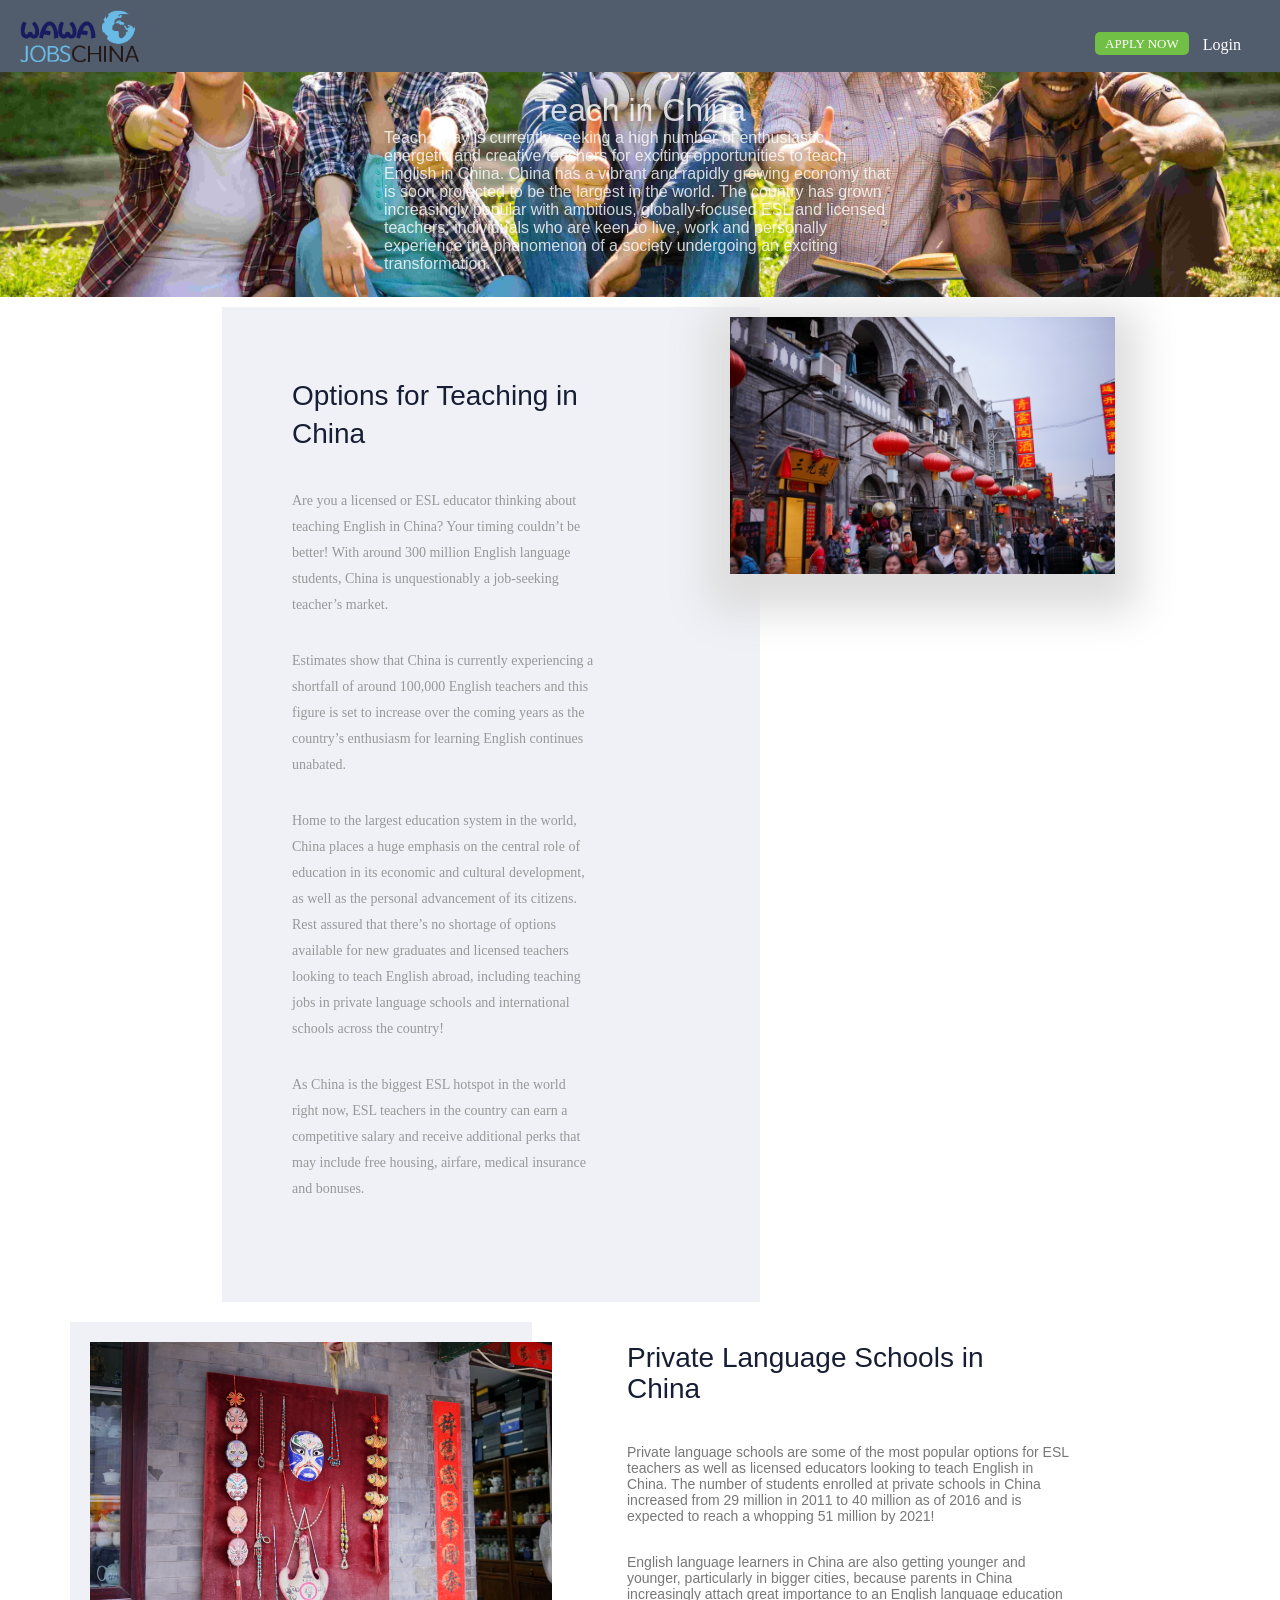
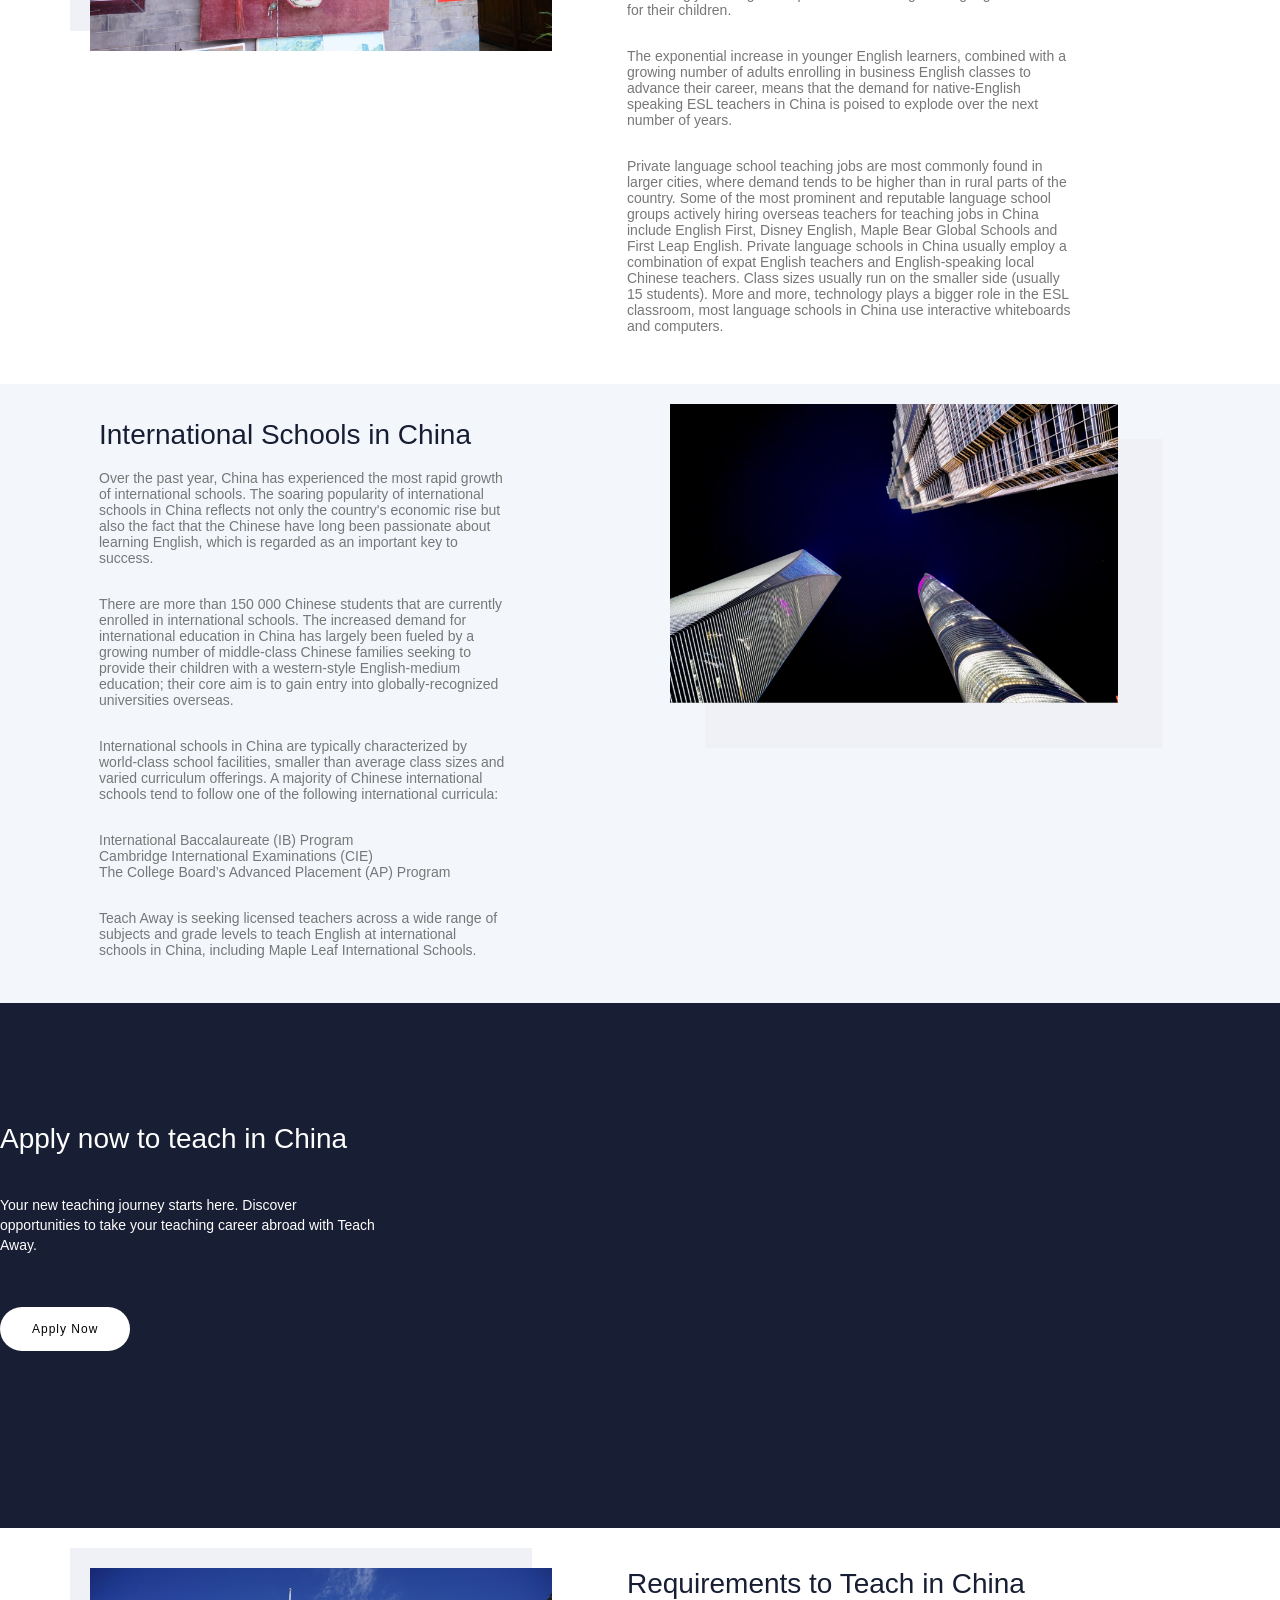
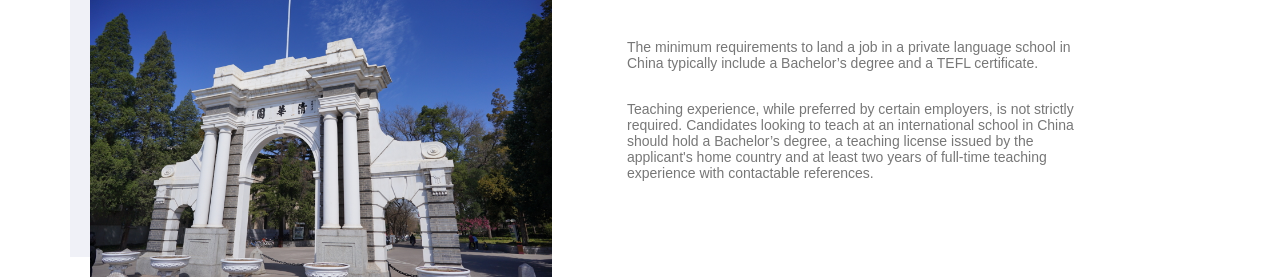
<file: src/main/webapp/view/index.html>
<!DOCTYPE html>
<html lang="en">

	<head>
		<meta charset="utf-8">
		<title>WawajobsChina</title>
		<meta name="keywords" content="resume,jobs,,job search,find jobs,recruit,WawajobsChina">
		<meta http-equiv="Window-target"  content="_top">
		<meta name="x5-orientation" content="portrait">
		<meta name="apple-mobile-web-app-status-bar-style" content="black-translucent" />
		<meta name="viewport" content="width=device-width, initial-scale=1, minimum-scale=1, maximum-scale=1">
		<link rel="stylesheet" type="text/css" href=" ../static/css/swiper.css"/>
		<link rel="stylesheet" type="text/css" href=" ../static/css/index1.css"/>
		<script async src="https://www.googletagmanager.com/gtag/js?id=UA-106861645-1"></script>
		<script>
		  	window.dataLayer = window.dataLayer || [];
		  	function gtag(){dataLayer.push(arguments)};
		  	gtag('js', new Date());
		  	gtag('config', 'UA-106861645-1');
		</script>
		<!-- Demo styles -->
		<style>
			html,body {
				position: relative;
				height: 746px;
			}
			
			.swiper-container3 {
				width: 100%;
				/*height: 100%;*/
				/*给类名加完下标后不加overflow会出现滚动条*/
				overflow: hidden;
			}
			
			
		</style>
		
	</head>

	<body>
		<!-- Swiper -->
		<div class="swiper-container3">
			<div class="swiper-wrapper">
				<!--第一屏-->
				<div class="swiper-slide">
					<!--logo-->
					<div class="logoBox">
						<div class="up">
							<div class="logoContant">
								<img src=" ../static/img/diy_42.png" class="logo"/>
							</div>
							
							<div class="headMenu">
								
								
							</div>
							<div class="signAndLog">
								<a href="javascript:void(0);" class="reg-btn">APPLY NOW</a>
								<a href="javascript:void(0);" class="login-btn">Login</a>
							</div>
						</div>
						<!--<ul class="down">
							<li class="first">HOME</li>
							<li>TEACH</li>
							<li>INTERNS</li>
							<li>HOMESTAY</li>
							<li>MANDRAIN</li>
							<li>MEDIA</li>
							<li>TESTIMONIALS</li>
							<li>ABOUTUS</li>
						</ul>-->
					</div>
					<div class="headMenu1">
								
					</div>
					<!--banner-->
					<div class="banner">
						<img class="imgBanner" src=" ../static/img/banner.jpg"/>
						<div id="con">
							<p class="con2">Teach in China</p>
							<p class="con3">Teach Away is currently seeking a high number of enthusiastic, energetic and creative teachers for exciting opportunities to teach English in China. China has a vibrant and rapidly growing economy that is soon projected to be the largest in the world. The country has grown increasingly popular with ambitious, globally-focused ESL and licensed teachers; individuals who are keen to live, work and personally experience the phenomenon of a society undergoing an exciting transformation.</p>
						</div>
					</div>
					<!--
                    	作者：lishuai3345@126.com
                    	时间：2017-12-02
                    	描述：第一屏描述
                    -->
                    <div class="screen-containt1">
                    	<div>
						<div class="first-content">
							<p class="con2">Options for Teaching in China</p>
							<p class="con3">Are you a licensed or ESL educator thinking about teaching English in China? Your timing couldn’t be better! With around 300 million English language students, China is unquestionably a job-seeking teacher’s market.</p>
							<p class="con3">Estimates show that China is currently experiencing a shortfall of around 100,000 English teachers and this figure is set to increase over the coming years as the country’s enthusiasm for learning English continues unabated.</p>
							<p class="con3">Home to the largest education system in the world, China places a huge emphasis on the central role of education in its economic and cultural development, as well as the personal advancement of its citizens. Rest assured that there’s no shortage of options available for new graduates and licensed teachers looking to teach English abroad, including teaching jobs in private language schools and international schools across the country!</p>
							<p class="con3">As China is the biggest ESL hotspot in the world right now, ESL teachers in the country can earn a competitive salary and receive additional perks that may include free housing, airfare, medical insurance and bonuses.</p>

						</div>
						<img class="first-pic" src="../static/img/lun3-2.png">
							
						</img>
					</div>
                    	
                    </div>
					
					<div style="clear:both;"></div>
					<div class="screen-containt1">
					<div class="second-div">
						<img class="second-pic" src="../static/img/lun3-3.png">
							
						</img>
						<div class="second-content">
							<p class="con2">Private Language Schools in China</p>
							<p class="con3">Private language schools are some of the most popular options for ESL teachers as well as licensed educators looking to teach English in China. The number of students enrolled at private schools in China increased from 29 million in 2011 to 40 million as of 2016 and is expected to reach a whopping 51 million by 2021!</p>
							<p class="con3">English language learners in China are also getting younger and younger, particularly in bigger cities, because parents in China increasingly attach great importance to an English language education for their children.</p>
							<p class="con3">The exponential increase in younger English learners, combined with a growing number of adults enrolling in business English classes to advance their career, means that the demand for native-English speaking ESL teachers in China is poised to explode over the next number of years.</p>
							<p class="con3">Private language school teaching jobs are most commonly found in larger cities, where demand tends to be higher than in rural parts of the country. Some of the most prominent and reputable language school groups actively hiring overseas teachers for teaching jobs in China include English First, Disney English, Maple Bear Global Schools and First Leap English. Private language schools in China usually employ a combination of expat English teachers and English-speaking local Chinese teachers. Class sizes usually run on the smaller side (usually 15 students). More and more, technology plays a bigger role in the ESL classroom, most language schools in China use interactive whiteboards and computers.</p>

						</div>
						
					</div>
					</div>
					<div style="clear:both;"></div>
					<div class="three-div">
						
						<div class="three-content">
							<p class="con2">International Schools in China</p>
							<p class="con3">Over the past year, China has experienced the most rapid growth of international schools. The soaring popularity of international schools in China reflects not only the country's economic rise but also the fact that the Chinese have long been passionate about learning English, which is regarded as an important key to success.</p>
							<p class="con3">There are more than 150 000 Chinese students that are currently enrolled in international schools. The increased demand for international education in China has largely been fueled by a growing number of middle-class Chinese families seeking to provide their children with a western-style English-medium education; their core aim is to gain entry into globally-recognized universities overseas.</p>
							<p class="con3">International schools in China are typically characterized by world-class school facilities, smaller than average class sizes and varied curriculum offerings. A majority of Chinese international schools tend to follow one of the following international curricula:</p>
							<p class="con3">International Baccalaureate (IB) Program</br>
Cambridge International Examinations (CIE)</br>
The College Board’s Advanced Placement (AP) Program</br></p>
							<p class="con3">Teach Away is seeking licensed teachers across a wide range of subjects and grade levels to teach English at international schools in China, including Maple Leaf International Schools.</p>
						</div>
						<img class="three-pic" src="../static/img/lun3-4.png">
							
						</img>
						
					</div>
					<div style="clear:both;"></div>
					<div class="full-bg">
						<h2>Apply now to teach in China</h2>
						<div class="blurb">
							<p class="lead">Your new teaching journey starts here. Discover opportunities to take your teaching career abroad with Teach Away.</p>
							<div class="map_area" style="top: 127.424px; margin-left: 711.589px;"><div class="inner_map_area"></div></div>
						</div>
						<a href="javascript:void(0);" onclick="applyNow();" title="Apply Now" class="btn btn-outline">Apply Now </a>
					</div>
					<div style="clear:both;"></div>
					<div class="screen-containt1">
					<div class="second-div">
						<img class="second-pic" src="../static/img/lun3-1.png">
							
						</img>
						<div class="second-content">
							<p class="con2">Requirements to Teach in China</p>
							<p class="con3">The minimum requirements to land a job in a private language school in China typically include a Bachelor’s degree and a TEFL certificate. </p>
							<p class="con3">Teaching experience, while preferred by certain employers, is not strictly required.
Candidates looking to teach at an international school in China should hold a Bachelor’s degree, a teaching license issued by the applicant's home country and at least two years of full-time teaching experience with contactable references.</p>
							
						</div>
						
					</div>
					</div>
				</div>
				
				
			<!-- Add Pagination -->
			<div class="swiper-pagination"></div>
		</div>
		<script type="text/javascript" src=" ../static/js/jquery/jquery-3.0.0.js"></script>
		<script src=" ../static/js/resume/swiper.min.js"></script>
		<script src=" ../static/js/resume/move.js"></script>
		<script src=" ../static/js/resume/base.js"></script>
		<script src=" ../static/js/resume/index.js"></script>
		<script src=" ../static/js/resume/feedback.js"></script>
		<script src=" ../static/js/resume/user.js"></script>

		<script>
		
		//rem
(function (doc, win) {
	var docEl = doc.documentElement,
	    resizeEvt = 'orientationchange' in window ? 'orientationchange' : 'resize', recalc = function () {
	var clientWidth = docEl.clientWidth;
	if (!clientWidth) return;
	    var fontSize = (clientWidth > 375 ) ? 100 : 100 * (clientWidth / 375 ) ; 
	    docEl.style.fontSize = fontSize + 'px';
	    };
	if (!doc.addEventListener) return; win.addEventListener(resizeEvt, recalc, false);
	    recalc();
})(document, window); 
//			var swiper = new Swiper('.swiper-container3', {
////				pagination: '.swiper-pagination',
//				paginationClickable: true,
//				mousewheelControl : true,
//				direction: 'vertical'
//			});

	
			
			$(function(){
				
				$(".headMenu1 li").on('click',function(){
					$(".headMenu1 li").removeClass("selected");
					$(".headMenu1 li div").removeClass("triangle-up-selected");
					$(".headMenu1 li div").addClass("triangle-up");
					$(this).addClass("selected");
					$(this).find('div').removeClass("triangle-up");
					$(this).find('div').addClass("triangle-up-selected");
				});
				
				$(".headMenu li").on('click',function(){
					$(".headMenu li").removeClass("selected");
					$(".headMenu li div").removeClass("triangle-up-selected");
					$(".headMenu li div").addClass("triangle-up");
					$(this).addClass("selected");
					$(this).find('div').removeClass("triangle-up");
					$(this).find('div').addClass("triangle-up-selected");
				});
				
				$.ajax({
					url:Base.url +"/user/current",
					type: "GET",
					dataType:"json",
					success : function(data){
						if(data.status == 1){
							if(data.user == null){
								
								$(".signAndLog").html('<a href="javascript:void(0);" onclick="applyNow();" class="reg-btn">APPLY NOW</a>'+
									'	<a class="login-btn" href="window.location.href=\'../login.jsp\'">Login</a>');
							}else{
								
								$(".signAndLog").html('<a class="login-btn" href="#" disable="disable">'+data.user.email+'</a>');
								findMenu();
							}
						}
						
					},
					error: function(XMLHttpRequest, textStatus, errorThrown) {
						// alert(XMLHttpRequest.status+"-"+XMLHttpRequest.readyState + "-" + textStatus);
						$(".signAndLog").html('<a href="javascript:void(0);" onclick="applyNow();" class="reg-btn">APPLY NOW</a>'+
						'	<a href="javascript:void(0);" class="login-btn" onclick="window.location.href=\'../login.jsp\'">Login</a>');
				    }
				});
			
		});
			
			function findMenu(){

				$.ajax({
					url:Base.url +"/user/findMenu",
					type: "POST",
					dataType:"json",
					success : function(data){
						if(data.status == 1){
							var menus = data.data;
							var menuElm = "<ul >";
							for (var i = 0; i < menus.length; i++) {
								var menu = menus[i];
								var name = menu.name;
								var val = menu.value;
								menuElm += '<li class="selected"><a href="'+Base.url +val+'">'+name+'</a> <div class="triangle-up"></div></li>';
							}
							menuElm +="</ul>"
							$(".headMenu").append(menuElm);
							$(".headMenu1").append(menuElm);
						}
					},
					error: function(XMLHttpRequest, textStatus, errorThrown) {
						 alert(XMLHttpRequest.status+"-"+XMLHttpRequest.readyState + "-" + textStatus);
				    }
				});
			}
			
			
			
		function applyNow(){
			window.location.href=Base.url+'/public/user/reg/page';
		}	
		
		</script>
	</body>

</html>
</file>
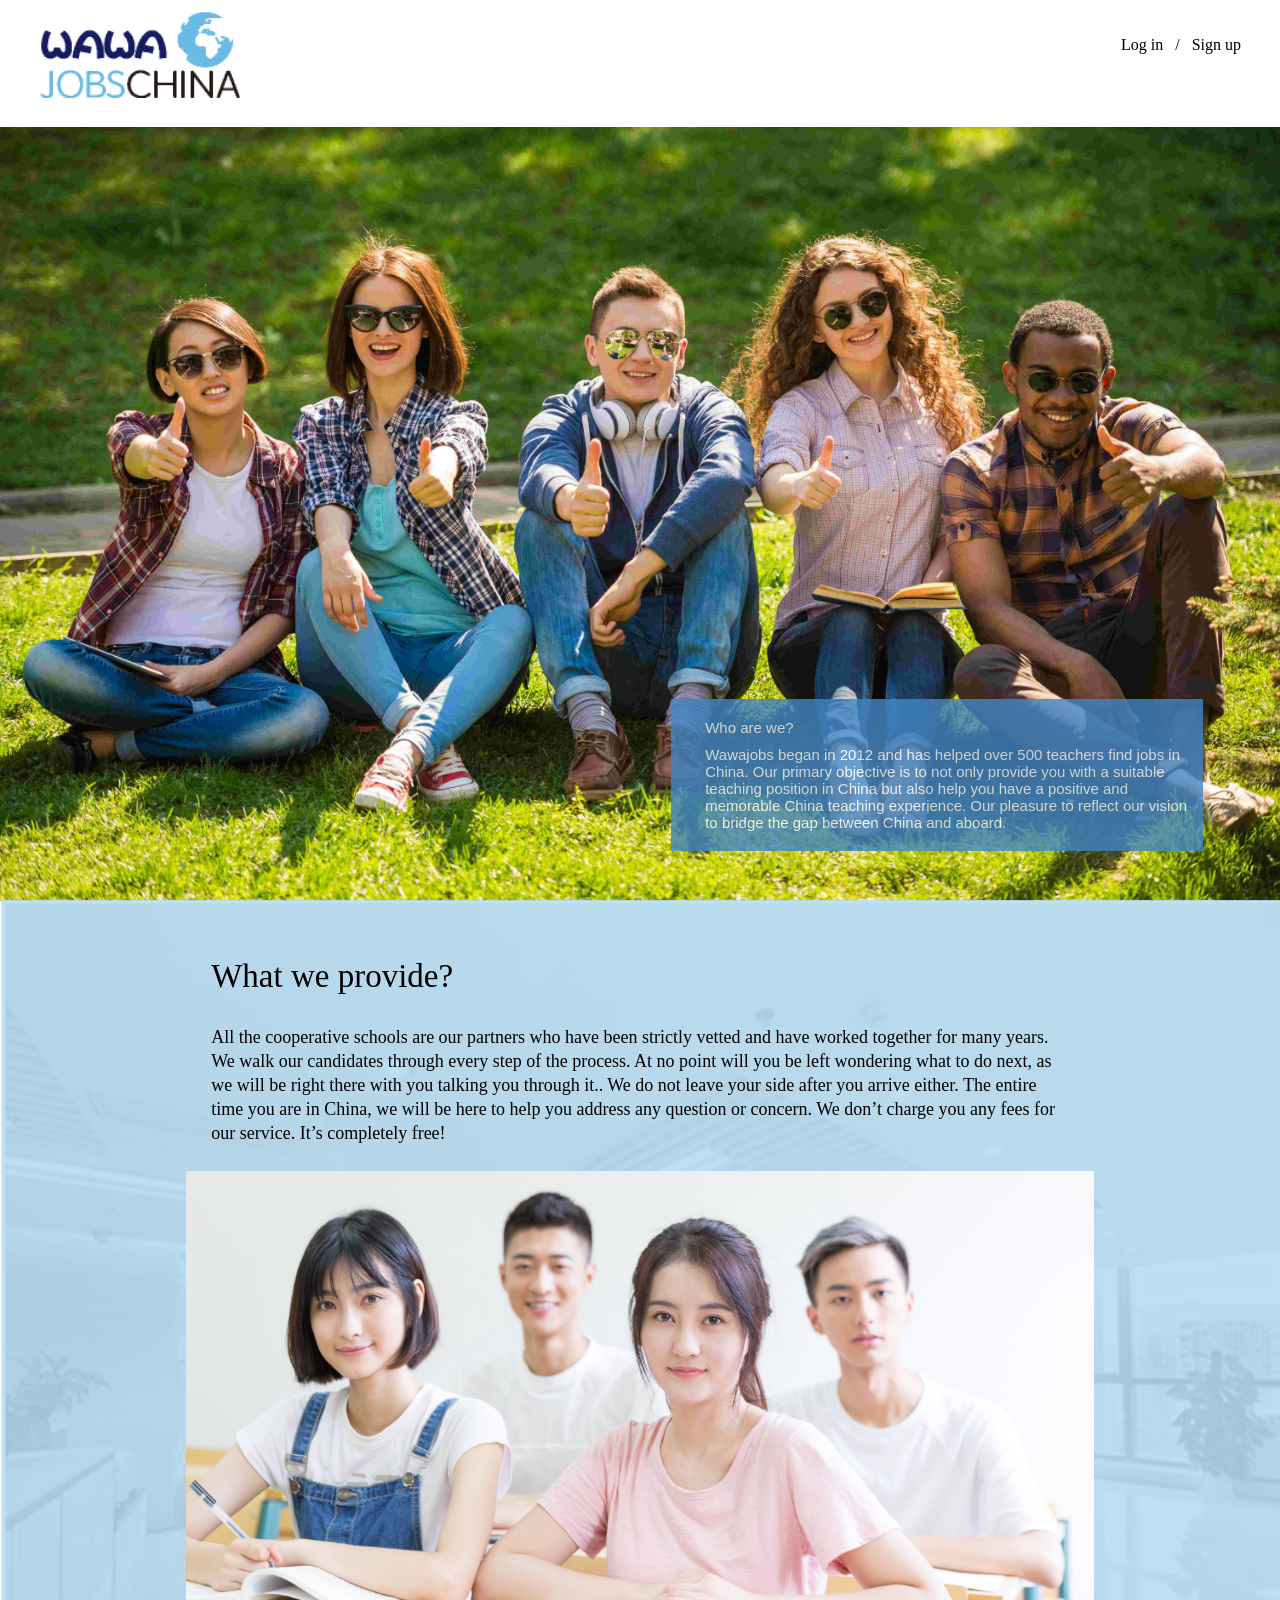
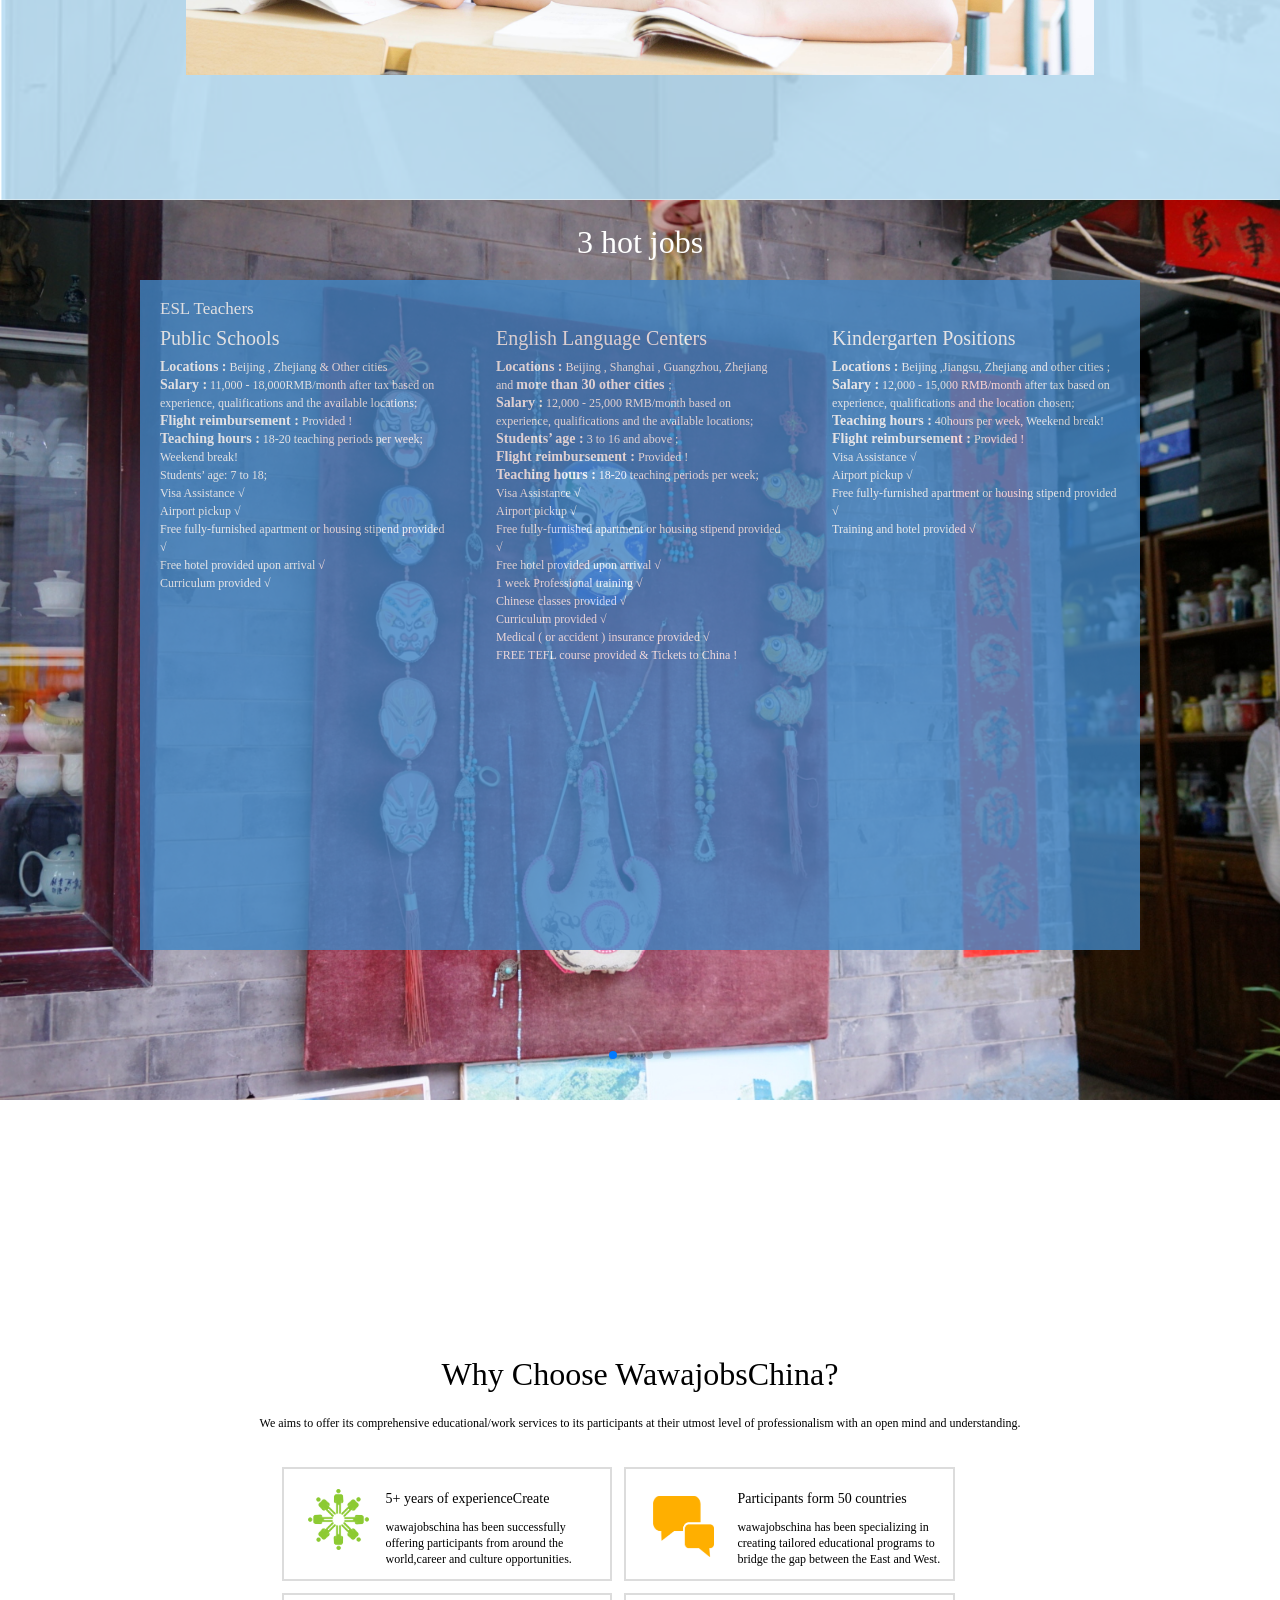
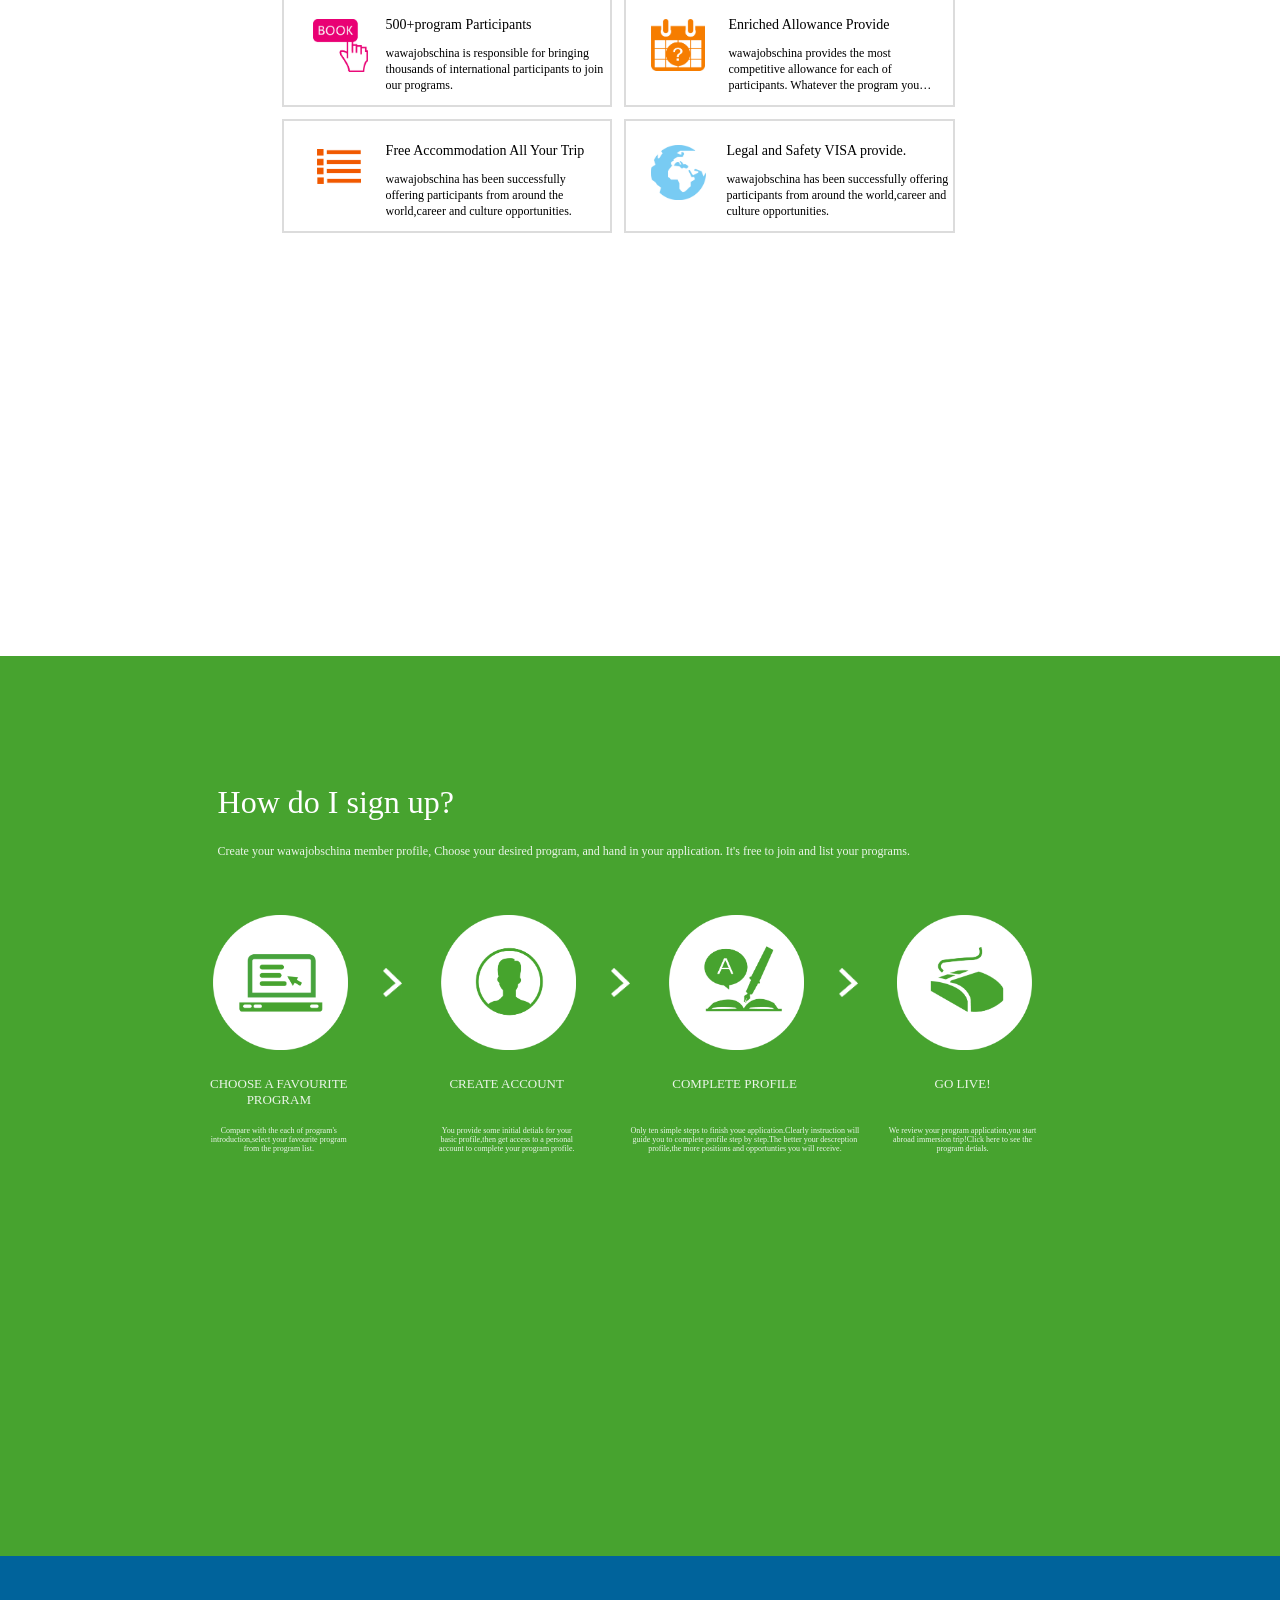
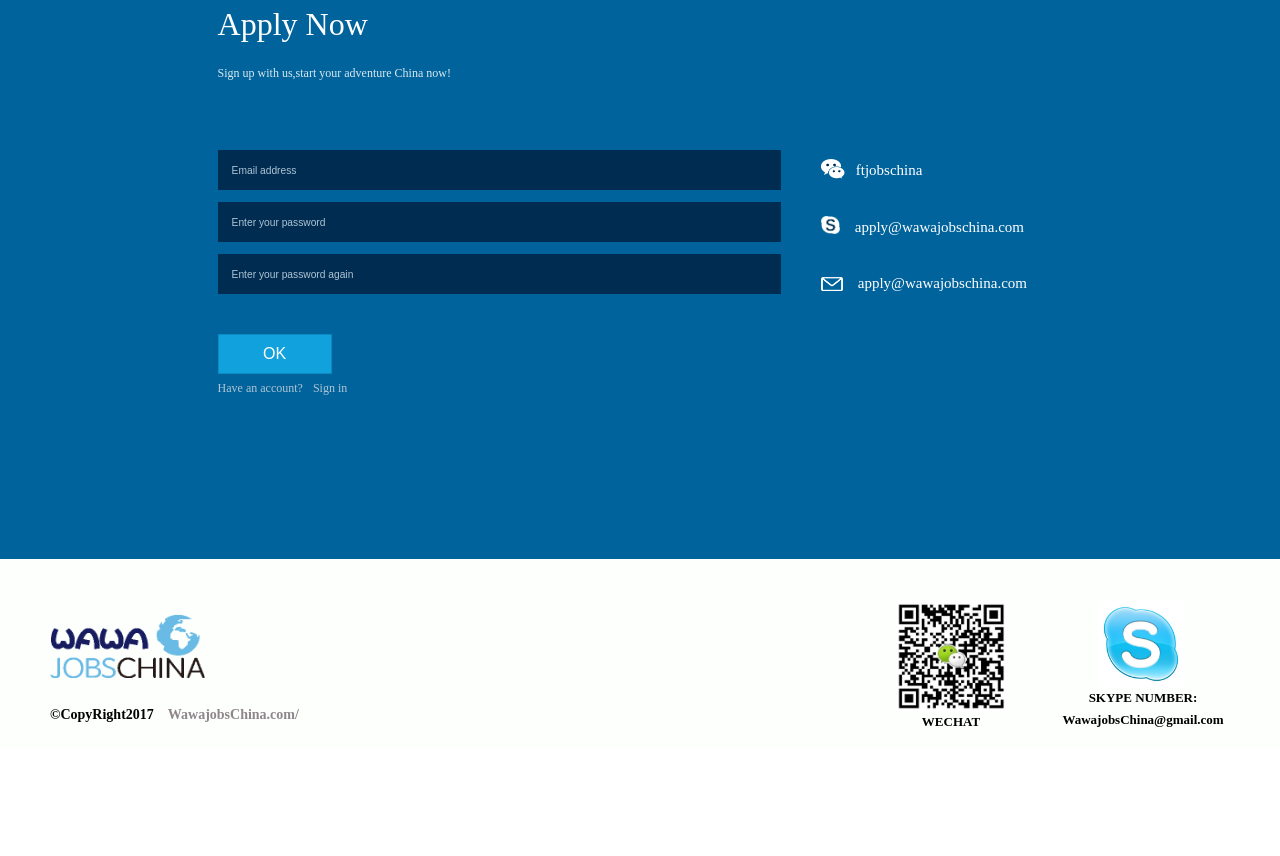
<file: src/main/webapp/view/index2.html>
<!DOCTYPE html>
<html lang="en">

	<head>
		<meta charset="utf-8">
		<title>WawajobsChina</title>
		<meta name="keywords" content="resume,jobs,,job search,find jobs,recruit,WawajobsChina">
		<meta http-equiv="Window-target"  content="_top">
		<meta name="x5-orientation" content="portrait">
		<meta name="apple-mobile-web-app-status-bar-style" content="black-translucent" />
		<meta name="viewport" content="width=device-width, initial-scale=1, minimum-scale=1, maximum-scale=1">
		<link rel="stylesheet" type="text/css" href="../static/css/swiper.css"/>
		<link rel="stylesheet" type="text/css" href="../static/css/index.css"/>
		<script async src="https://www.googletagmanager.com/gtag/js?id=UA-106861645-1"></script>
		<script>
		  	window.dataLayer = window.dataLayer || [];
		  	function gtag(){dataLayer.push(arguments)};
		  	gtag('js', new Date());
		  	gtag('config', 'UA-106861645-1');
		</script>
		<!-- Demo styles -->
		<style>
			html,body {
				position: relative;
				height: 746px;
			}
			
			.swiper-container3 {
				width: 100%;
				/*height: 100%;*/
				/*给类名加完下标后不加overflow会出现滚动条*/
				overflow: hidden;
			}
			
		</style>
		
	</head>

	<body>
		<!-- Swiper -->
		<div class="swiper-container3">
			<div class="swiper-wrapper">
				<!--第一屏-->
				<div class="swiper-slide">
					<!--logo-->
					<div class="logoBox">
						<div class="up">
							<img src="../static/img/diy_42.png" class="logo"/>
							<div class="signAndLog">
							
								
							</div>
						</div>
						<!--<ul class="down">
							<li class="first">HOME</li>
							<li>TEACH</li>
							<li>INTERNS</li>
							<li>HOMESTAY</li>
							<li>MANDRAIN</li>
							<li>MEDIA</li>
							<li>TESTIMONIALS</li>
							<li>ABOUTUS</li>
						</ul>-->
					</div>
					<!--banner-->
					<div class="banner">
						<img class="imgBanner" src="../static/img/banner.jpg"/>
						<div id="con">
							<p class="con2">Who are we?</p>
							<p class="con3">Wawajobs began in 2012 and has helped over 500 teachers find jobs in China. Our primary objective is to not only provide you with a suitable teaching position in China but also help you have a positive and memorable China teaching experience. Our pleasure to reflect our vision to bridge the gap between China and aboard.</p>
						</div>
					</div>
				</div>
				
				<!--第二屏-->
				<div class="swiper-slide">
					<!--lun2-->
					<div class="lun2Box">
						<div class="up">
							<p class="p1">What we provide?</p>
							<p class="p2">All the cooperative schools are our partners who have been strictly vetted and have worked together for many years. We walk our candidates through every step of the process. At no point will you be left wondering what to do next, as we will be right there with you talking you through it.. We do not leave your side after you arrive either. The entire time you are in China, we will be here to help you address any question or concern. We don’t charge you any fees for our service. It’s completely free!</p>
						</div>
						<div class="down" id="down">
							<img style="z-index: 1;opacity: 1;" src="../static/img/lun2-1.jpg" class="down1"/>
<!-- 							<img src="../static/img/lun2-2.png" class="down2"/> -->
						</div>
					</div>
				</div>
				
				<!--第三屏-->
				<div class="swiper-slide">
					<!--lun3-->
					<div class="lun3Box swiper-container">
						<div class="swiper-wrapper">					
				            <div class="swiper-slide slide1">
				            	<div class="Pbox">
				            		<p class="title titleSpecial">3 hot jobs</p>
				            		<div class="teaDownMask">
						            	<p class="titS">ESL Teachers</p>
						            	<div class="part1">
						            		<p class="title">Public Schools</p>
						            		<div class="partDetail">
						            			<strong>Locations :</strong> Beijing , Zhejiang & Other cities 
						            			<p></p>
												<strong>Salary :</strong> 11,000 - 18,000RMB/month after tax based on experience, qualifications and the available locations;
												<p></p>
												<strong>Flight reimbursement :</strong> Provided ! 
												<p></p>
												<strong>Teaching hours :</strong> 18-20 teaching periods per week; Weekend break!
												<p></p>
												Students’ age: 7 to 18;
												<p></p>
												Visa Assistance √
												<p></p>
												Airport pickup √
												<p></p>
												Free fully-furnished apartment or housing stipend provided √
												<p></p>
												Free hotel provided upon arrival √
												<p></p>
												Curriculum provided √
						            		</div>
						            	</div>
						            	<div class="part2">
						            		<p class="title">English Language Centers</p>
						            		<div class="partDetail">
						            			<strong>Locations :</strong> Beijing , Shanghai , Guangzhou, Zhejiang and <strong>more than 30 other cities</strong>；
												<p></p>
												<strong>Salary :</strong> 12,000 - 25,000 RMB/month based on experience, qualifications and the available locations; 
												<p></p>
												<strong>Students’ age :</strong> 3 to 16 and above ;
												<p></p>
												<strong>Flight reimbursement :</strong> Provided !
												<p></p>
												<strong>Teaching hours :</strong> 18-20 teaching periods per week;
												<p></p>
												Visa Assistance √
												<p></p>
												Airport pickup √
												<p></p>
												Free fully-furnished apartment or housing stipend provided √
												<p></p>
												Free hotel provided upon arrival √
												<p></p>
												1 week Professional training √
												<p></p>
												Chinese classes provided √
												<p></p>
												Curriculum provided √
												<p></p>
												Medical ( or accident ) insurance provided √
												<p></p>
												FREE TEFL course provided & Tickets to China !
						            		</div>
						            	</div>
						            	<div class="part3">
						            		<p class="title">Kindergarten Positions</p>
						            		<div class="partDetail">
						            			<strong>Locations :</strong> Beijing ,Jiangsu, Zhejiang and other cities ; 
						            			<p></p>
												<strong>Salary :</strong> 12,000 - 15,000 RMB/month after tax based on experience, qualifications and the location chosen;
												<p></p>
												<strong>Teaching hours :</strong> 40hours per week, Weekend break!
												<p></p>
												<strong>Flight reimbursement :</strong> Provided !
												<p></p>
												Visa Assistance √
												<p></p>
												Airport pickup √
												<p></p>
												Free fully-furnished apartment or housing stipend provided √
												<p></p>
												Training and hotel provided √
						            		</div>
						            	</div>
						            	
				            		</div>
				            	</div>
				            	<img src="../static/img/lun3-3.png" class="slide1Img"/>
				            </div>
				            <div class="swiper-slide slide2">
				            	<div class="Pbox">
				            		<p class="title">Internship</p>
				            		<div class="teaDown">
				            			<p class="conP1 con4">Earning aboard cultural skills and building career abundant.</p>
						            	<p class="conP1 con2"><span>--Have the opportunity to work in a well-known organizations.</span></p>
						            	<p class="conP1">--Free Accommodatoin</p>
						            	<p class="conP1 con3"> <span>--Allowance Support</span></p>
						            	<p class="conP1">--See More Benefits</p>
						            	<p class="conP1">--Professional Mandarin and Industry Tranning Before Start Internship.</p>
				            		</div>
				            	</div>
				            	<img src="../static/img/lun3-1.png" class="slide2Img"/>
				            </div>
				            <div class="swiper-slide slide3">
				            	<div class="Pbox">
				            		<p class="title">Home Stay</p>
				            		<div class="teaDown">
					            		<p class="conP1 con4">Stay in a home where there's a host to welcome you and introduce you to the local culture.All our homestays have a host present.</p>
						            	<p class="conP1 con3">--Free Food and Accommodation</p>
						            	<p class="conP1">--Allowance Support</p>
						            	<p class="conP1">--Real Travel Experience</p>
						            	<p class="conP1">--See More Benefits</p>
				            		</div>
				            	</div>
				            	<img src="../static/img/lun3-2.png" class="slide3Img"/>
				            </div>
				            <div class="swiper-slide slide4">
				            	<div class="Pbox">
				            		<p class="title">Mandarin</p>
				            		<div class="teaDown">
				            			<p class="conP1 con4">Tailored courses for gourps to complement your curriculum.The program content could be academic,eductional or industry specific in focus.</p>
						            	<p class="conP1 con3"><span>--Free Accommodation</span></p>
						            	<p class="conP1">--Failed of study:Mandarin,Arts,Business,History,social sciences</p>
						            	<p class="conP1"><span>--Programming includes:Company visits,tours,lectures,language instruction</span></p>
						            	<p class="conP1">--See More Benefits</p>
				            		</div>
				            	</div>
				            	<img src="../static/img/lun3-4.png" class="slide4Img"/>
				            </div>
				        </div>
				        <!--下边的切换点点-->
				        <div class="swiper-pagination"></div>
					</div>
				</div>
				
				<!--第四屏-->
				<div class="swiper-slide">
					<!--why choose-->
					<div class="whyBox">
						<p class="tit">Why Choose WawajobsChina?</p>
						<p class="con1">We aims to offer its comprehensive educational/work services to its participants at their utmost level of professionalism with an open mind and understanding.</p>
						<div class="sixBox">
							<div class="sixBoxBox">
								<div class="boxAlone Alone1">
									<div class="imgBox">
										<img src="../static/img/left1.png"/>
									</div>
									<p class="titl">5+ years of experienceCreate</p>
									<p class="AloneCont">wawajobschina has been successfully offering participants from around the world,career and culture opportunities.</p>
								</div>
								<div class="boxAlone Alone2">
									<div class="imgBox">
										<img src="../static/img/right1.png"/>
									</div>
									<p class="titl">Participants form 50 countries</p>
									<p class="AloneCont">wawajobschina has been specializing in creating tailored educational programs to bridge the gap between the East and West.</p>
								</div>
								<div class="boxAlone Alone3">
									<div class="imgBox">
										<img src="../static/img/left2.png"/>
									</div>
									<p class="titl">500+program Participants</p>
									<p class="AloneCont">wawajobschina is responsible for bringing thousands of international participants to join our programs.</p>
								</div>
								<div class="boxAlone Alone4">
									<div class="imgBox">
										<img src="../static/img/right2.png"/>
									</div>
									<p class="titl">Enriched Allowance Provide</p>
									<p class="AloneCont">wawajobschina provides the most competitive allowance for each of participants. Whatever the program you choose.</p>
								</div>
								<div class="boxAlone Alone5">
									<div class="imgBox">
										<img src="../static/img/left3.png"/>
									</div>
									<p class="titl">Free Accommodation All Your Trip</p>
									<p class="AloneCont">wawajobschina has been successfully offering participants from around the world,career and culture opportunities.</p>
								</div>
								<div class="boxAlone Alone6">
									<div class="imgBox">
										<img src="../static/img/right3.png"/>
									</div>
									<p class="titl">Legal and Safety VISA provide.</p>
									<p class="AloneCont">wawajobschina has been successfully offering participants from around the world,career and culture opportunities.</p>
								</div>
							</div>
						</div>
					</div>
				</div>
				
				<!--第五屏 how do-->
				<div class="swiper-slide">
					<!--How do-->
					<div class="HowBox">
						<p class="tit">How do I sign up?</p>
						<p class="con1">Create your wawajobschina member profile, Choose your desired program, and hand in your application. It's free to join and list your programs.</p>
						
						<div class="circleBox">
							<div class="rightBox1">
								<div class="circleBoxAlone circleBoxAlone1">
									<img src="../static/img/circle1.png"/>
									<div class="pBox">
										<p>CHOOSE A FAVOURITE PROGRAM</p>
									</div>
									<p>Compare with the each of program's introduction,select your favourite program from the program list.</p>
								</div>
								<img src="../static/img/right.png" class="right right1"/>
							</div>
							
							<div class="rightBox2">
								<div class="circleBoxAlone circleBoxAlone2">
									<img src="../static/img/circle2.png"/>
									<div class="pBox">
										<p>CREATE ACCOUNT</p>
									</div>
									<p>You provide some initial detials for your basic profile,then get access to a personal account to complete your program profile.</p>
								</div>
								<img src="../static/img/right.png" class="right right2"/>
							</div>
							
							<div class="rightBox3">
								<div class="circleBoxAlone circleBoxAlone3" >
									<img src="../static/img/circle3.png"/>
									<div class="pBox">
										<p>COMPLETE PROFILE</p>
									</div>
									<div class="kuan">
										<p>Only ten simple steps to finish youe application.Clearly instruction will guide you to complete profile step by step.The better your descreption profile,the more positions and opportunties you will receive.</p>
									</div>
								</div>
								<img src="../static/img/right.png" class="right right3"/>
							</div>
							
							<div class="circleBoxAlone circleBoxAlone4">
								<img src="../static/img/circle4.png"/>
								<div class="pBox">
									<p>GO LIVE!</p>
								</div>
								<p>We review your program application,you start abroad immersion trip!Click here to see the program detials.</p>
							</div>
						</div>
					</div>
				</div>
				
				<!--第六屏-->
				<div class="swiper-slide">
					<!--contact us-->
					<div class="contactBox">
						<p class="tit">Apply Now</p>
						<p class="con1">Sign up with us,start your adventure China now!</p>
						
						<div class="left">
							<form action="#" method="post">
								<p class="left1">
									<input type="text" name="first" id="email" value="" placeholder="Email address"/>
								</p>
								<p><input type="password" name="tex" id="password" value="" placeholder="Enter your password"/></p>
								<p id="againP"><input type="password" name="passwordAgain" id="passwordAgain" value="" placeholder="Enter your password again"/></p>
								<p id="wrongDetail"></p>
								<p id="subm"><input type="button" onclick="fun_submit();" value="OK"/></p>
								<p class="signInP">Have an account?<a href="#javascript;">Sign in</a></p>
							</form>
						</div>
						
						<div class="right">
							<div class="p1">
							  	<p class="lubiao">
							  		<img src="../static/img/contact1.png"/>
							  		<span class="biaocenter">ftjobschina</span>
							  	</p>
							</div>
							  
						  <div class="p2">
						  	<p class="number number1">
							  	<img src="../static/img/contact2.png"/>
							  	<span class="biaocenter">apply@wawajobschina.com</span>
						  	</p>
						  </div>
						  
						  <div class="p2">
						  	<p class="number number1 number3">
						  		<img src="../static/img/emailNew.png"/>
							  	<span class="biaocenter">apply@wawajobschina.com</span>
						  	</p>
						  </div>
							  
						</div>
					</div>
					<!--last-->
					<div class="lastBox">
						<div class="left">
							<img src="../static/img/diy_42.png"/>
							<p>&copy;CopyRight2017<em>WawajobsChina.com/</em></p>
						</div>
						
						<div class="right">
							<div class="rightR">
								<img src="../static/img/skype.jpg"/>
								<p>SKYPE NUMBER:</p>
								<p>WawajobsChina@gmail.com</p>
							</div>
							<div class="leftR">
								<img src="../static/img/erWeiMa.png"/>
								<p>WECHAT</p>
							</div>
						</div>
					</div>
					
				</div>
			</div>
			<!-- Add Pagination -->
			<div class="swiper-pagination"></div>
		</div>
		<script type="text/javascript" src="../static/js/jquery/jquery-3.0.0.js"></script>
		<script src="../static/js/resume/swiper.min.js"></script>
		<script src="../static/js/resume/move.js"></script>
		<script src="../static/js/resume/base.js"></script>
		<script src="../static/js/resume/index.js"></script>
		<script src="../static/js/resume/feedback.js"></script>
		<script src="../static/js/resume/user.js"></script>

		<script>
//			var swiper = new Swiper('.swiper-container3', {
////				pagination: '.swiper-pagination',
//				paginationClickable: true,
//				mousewheelControl : true,
//				direction: 'vertical'
//			});

		function fun_submit(){
				user.baseUrl = Base.url;
				var email = $("#email").val() ;
				var pwd = $("#password").val() ;
				var repwd = $("#passwordAgain").val() ;
				if(email == ""){
					$("#wrongDetail").html("Please fill in the email");
					return ;
				}
				if(pwd == ""){
					$("#wrongDetail").html("Please fill in the password");
					return ;
				}else if(repwd == ""){
					$("#wrongDetail").html("Please confirm the password");
					return ;
				}
				
				if(pwd != repwd){
					$("#wrongDetail").html("Two passwords are different");
					return;
				}
				
				user.register(email, pwd,"wrongDetail");
			}
			
			function feedback(){
				var name = $("#name").val();
				var email = $("#email").val();
				var title = $("#title").val();
				var message = $("#message").val();
				
				if("" == name){
					alert("please fill in name");
					return false;
				}
				if("" == email){
					alert("please fill in email");
					return false;
				}
				if("" == title){
					alert("please fill in title");
					return false;
				}
				if("" == message){
					alert("please fill in message");
					return false;
				}
				$.ajax({
					url: Base.url + "/feedback/add",
					type:"post",
					dataType:"json",
					data : {name:name,email:email,title:title,message:message},
					success : function(data){
						if(data.status == 1){
							$("#name").val("");
							$("#email").val("");
							$("#title").val("");
							$("#message").val("");
							alert("thank you for your message");
						}else{
							alert(data.message);
						}
					},
					error: function(XMLHttpRequest, textStatus, errorThrown) {
						 alert(XMLHttpRequest.status+"-"+XMLHttpRequest.readyState + "-" + textStatus);
				    }
				});
			}
			
			$(function(){
				$.ajax({
					url:Base.url + "/user/current",
					type: "GET",
					dataType:"json",
					success : function(data){
						if(data.status == 1){
							if(data.user == null){
								
								$(".signAndLog").append('<span id="Login" onclick="window.location.href=\'../login.jsp\'">'+
										'Log in'+
									'	</span>'+
									'	&nbsp;&nbsp;/&nbsp;&nbsp;'+
									'	<span id="Signup"  onclick="window.location.href=\''+Base.url+'/public/user/reg/page\'">'+
									'		Sign up'+
									'	</span>');
							}else{
								
								$(".signAndLog").append('<img src="../static/img/diy_45.png" class="head"/>'+data.user.email+'<span id="Login" style="display:none;" onclick="window.location.href=\'../logout\'">'
										+ 'Log out</span>');
								findMenu();
							}
						}
						
					},
					error: function(XMLHttpRequest, textStatus, errorThrown) {
						// alert(XMLHttpRequest.status+"-"+XMLHttpRequest.readyState + "-" + textStatus);
						$(".signAndLog").append('<span id="Login" onclick="window.location.href=\'../login.jsp\'">'+
								'Log in'+
							'	</span>'+
							'	&nbsp;&nbsp;/&nbsp;&nbsp;'+
							'	<span id="Signup"  onclick="window.location.href=\''+Base.url+'/public/user/reg/page\'">'+
							'		Sign up'+
							'	</span>');
				    }
				});
			
		});
		
		function findMenu(){

			$.ajax({
				url:Base.url + "/user/findMenu",
				type: "POST",
				dataType:"json",
				success : function(data){
					if(data.status == 1){
						var menus = data.data;
						var menuElm = "<i class='seq'></i>";
						for (var i = 0; i < menus.length; i++) {
							var menu = menus[i];
							var name = menu.name;
							var val = menu.value;
							menuElm += "<a href= '"+Base.url +val+"' class='menu'>"+name+"</a><i class='seq'></i>"; 
						}
						$(".signAndLog").prepend(menuElm);
					}
				},
				error: function(XMLHttpRequest, textStatus, errorThrown) {
					 alert(XMLHttpRequest.status+"-"+XMLHttpRequest.readyState + "-" + textStatus);
			    }
			});
		}
		</script>
	</body>

</html>
</file>
<file: src/main/webapp/static/css/index1.css>
/*-------------------------------------base-重置部分--------------------------------------------*/
body,ul,li,dl,dt,dd,p,ol,h1,h2,h3,h4,h5,h6,form,img,table,fieldset,legend{margin:0; padding:0;}
ul,li,ol{list-style:none;}
img,fieldset{border:0; }
img{display:block;}
a{text-decoration:none; color:#333;}
h1,h2,h3,h4,h5,h6{font-weight:100;}
body{font-size:62.5%; font-family:"微软雅黑";}
em,i{font-style: normal;}

/*-------------------------------------页面部分--------------------------------------------*/
body,html{
	width: 100%;
	
}
/*.box{
	overflow: hidden;
	overflow-x: hidden;
}*/
#Login,#Signup{
	cursor: pointer;
}

@media screen and (min-width: 769px){   

	/*logo*/
.logoBox{
	width: 100%;
	height: 0.718rem;
	/*background: #fff;*/
	background: #515C6D;
	overflow: hidden;
}

.headMenu1{
	display: none;
}

.headMenu{
	margin: 0 auto;
	font-size: 0.12rem;
	color: #FFF;
	float: left;
	width: 40%;
	height: 100%;
}

.headMenu ul{
	
    display: block;
    margin: 0 auto;
    padding: 0;
    text-align: center;
    height: 100%;
    width: 100%;
}

.headMenu ul li {
				display: inline-block;
				padding: 0.1rem 0.2rem 0px 0.2rem;
				cursor: pointer;
				-webkit-transition: 0.3s ease-in-out;
				-moz-transition: 0.3s ease-in-out;
				-ms-transition: 0.3s ease-in-out;
				-o-transition: 0.3s ease-in-out;
				transition: 0.3s ease-in-out;
				margin-top: 0.2rem;
   				height: 0.718rem;
			}
				
.headMenu ul li:hover, .selected {
	background: #444D57;
}

	.headMenu ul li a, .headMenu ul a:visited {
		font-size: 0.08rem;
		line-height: 0.35rem;
		color: #fff;
		text-decoration: none;
	}



.menu-checked{
	background: #444D57;
}

.Pbox{
	color: #fff;
}
.logoBox .up{
	width: 100%;
	height: 100%;
	overflow: hidden;
}
.logoBox .up .logoContant{
	width: 30%;
	height: 100%;
	float: left;
}

.logoBox .up .logo{
	width: 1.19rem;
    height: 0.518rem;
    float: left;
    margin: 0.1rem 0 0 0.2rem;
}
.logoBox .up .signAndLog{
	float: right;
	font-size: 16px;
	margin: 36px 39px 0 0;
	font-weight: 100;
}
.logoBox .down{
	width: 66%;
	height: 49px;
	overflow: hidden;
	margin: 0 auto;
}
form{
	width: 100%;
	overflow: hidden;
}
.logoBox .down li{
	width: 12.5%;
	height: 100%;
	box-sizing: border-box;
	float: left;
	font-size: 11px;
	text-align: center;
	line-height: 44px;
	border: 2px solid #ededed;
	border-left: 0;
}
.logoBox .down .first{
	border-left: 2px solid #ededed;
}
/*banner*/
.banner{
	width: 100%;
	height: 25%;
	overflow: hidden;
	position: relative;
	/*margin-top: 1px;*/
}
.banner img{
	width: 100%;
	height: 100%;
	object-fit: cover;
	position: absolute;
    left: 0;
    top: 0;
}
.banner #con{
	font-family: arial;
    width: 40%;
    color: #fff;
    font-size: 15px;
    overflow: hidden;
    /* background: #4286c5; */
    opacity: 0.8;
    filter: alpha(opacity=80);
    padding: 20px 10px;
    margin: 0 auto;
}
.banner .con3{
    font-size: 16px;
    line-height: 18px;
    font-weight: 500;
    font-family: 'Roboto',sans-serif;
}
.banner #con p a{
	color: #fff;
	font-size: 10px;
}
#con .con1{
	margin-top: 14px;
}
#con .con2{
	font-size: 32px;
    text-align: center;
}

.screen-containt1{
	margin-right: auto;
    margin-left: auto;
    width:1100px;
}

.first-content{
	float: left;
	font-size: 0.12rem;
	margin-left: 12%;
	margin-top: 0.1rem;
	padding: 0.15rem;
	background: #f0f1f7;
	width: 303px;
    padding: 70px 165px 70px 70px;
	min-height: 655px;
}
.first-content .con2{
	font-weight: 300;
    font-size: 28px;
    line-height: 38px;
    color: #171E34;
    max-width: 100%;
    margin-bottom: 35px;
    font-family: 'Roboto',sans-serif;
}
.first-content .con3{
	font-size: 14px;
    margin-bottom: 30px;
    line-height: 26px;
    color: #989898;
    font-weight: 400;
}
.first-pic{
	margin:0.2rem 0 0 -0.3rem;
	width: 35%;
	float: left;
	box-shadow: 0 15px 40px 23px #dddddd;
}
.second-div{
	margin-top: 0.2rem;
}
.second-pic{
	margin:0.2rem 0 0 0;
	width: 42%;
	float: left;
	box-shadow: -0.2rem -0.2rem 0 #f0f1f7;
}
.second-content{
	float: left;
	font-size: 0.12rem;
	margin-left: 5%;
	padding: 20px;
	width:45%;
	
	
}
.second-content .con2{
    padding: 0;
    font-size: 28px;
    line-height: 31px;
    text-transform: none;
    max-width: 400px;
    font-family: 'Roboto',sans-serif;
    color: #171E34;
    margin-bottom: 40px;

}
.second-content .con3{
   word-wrap: break-word;
    font-family: 'Roboto',sans-serif;
    font-size: 14px;
    color: #777777;
    font-weight: 400;
    margin-bottom: 30px;
    max-width: 450px;
}

.three-div{
	width: 100%;
	background: #f3f7fb;
	float: left;
}

.three-content{
	float: left;
	font-size: 0.12rem;
	margin-left: 5%;
	padding: 0.15rem;
	width:35%;
}
.three-content .con2{
	font-size: 0.14rem;
	margin: 0.2rem 0.2rem;
    font-size: 28px;
    line-height: 31px;
    text-transform: none;
    max-width: 400px;
    font-family: 'Roboto',sans-serif;
    color: #171E34;
}
.three-content .con3{
	font-size: 0.12rem;
	margin: 0.2rem 0.2rem;
	word-wrap: break-word;
    font-family: 'Roboto',sans-serif;
    font-size: 14px;
    color: #777777;
    font-weight: 400;
    margin-bottom: 30px
}
.three-pic{
	margin:0.2rem 0 0 10%;
	width: 35%;
	display: inline;
	box-shadow: 40px 40px 0 5px #f0f1f7;
	/*float: left;*/
	/*box-shadow: -0.2rem -0.2rem 0 #f0f1f7;*/
}

.full-bg  {
    padding-bottom: 0;
    height: inherit;
    background-size: cover;
    font-size: 42px;
    color: #ffffff;
    background-attachment: fixed;
    background-color: #181e33;
    font-family: 'Roboto',sans-serif;
    font-weight: 400;
    background-size: contain;
    height: 525px;
    width:100%;
    float: left;
}

.full-bg h2 {
	
    padding-top: 120px;
    font-weight: 400;
    color: #fefefe;
    font-size: 28px;
}

.full-bg .lead{
    max-width: 380px;
    margin-left: 0;
    font-weight: 400;
    margin-top: 40px;
    margin-bottom: 40px;
    color: #fefefe;
    font-size: 14px;
    line-height: 20px;
}

.full-bg a{
    background-color: white;
    color: black;
    border-radius: 25px 25px;
    padding: 15px 32px;
    font-size: 12px;
    font-weight: 400;
    letter-spacing: 1px;
}

}

.reg-btn{
    color: #ffffff;
    background-color: #71bf44;
    border-radius: 5px;
    padding: 4px 10px;
    text-transform: uppercase;
    font-size: 13px;
    margin: 0 10px;
    top: -2px;
    position: relative;
    font-weight: 400;
}

.login-btn{
	color: #ffffff;
}

.triangle-up-selected  {
			    width: 0;
			    height: 0;
			    border-left: 3px solid transparent;
			    border-right: 3px solid transparent;
			    border-bottom: 6px solid white;
			    margin: 0 auto;
			}
			
.triangle-up{
    width: 0;
    height: 0;
    border-left: 3px solid transparent;
    border-right: 3px solid transparent;
    border-bottom: 6px solid #515C5D;
    margin: 0 auto;
}

@media screen and (max-width: 768px){   

	/*logo*/
.logoBox{
	width: 100%;
	height: 0.718rem;
	/*background: #fff;*/
	background: #515C6D;
	overflow: hidden;
}



.headMenu{
	   display: none;
}

/*.headMenu ul{
	
    display: block;
    margin: 0 auto;
    padding: 0;
    text-align: center;
    height: 100%;
    width: 100%;
}*/

.headMenu1 ul li {
	width: 50%;
    font-size: 0.2rem;
    text-align: center;
    float: left;
    cursor: pointer;
    background:#515C5D;
			}
				
.headMenu1 .selected{
	background: #444D57;
}

	.headMenu1 ul li a, .headMenu ul a:visited {
		font-size: 0.08rem;
		line-height: 0.35rem;
		color: #fff;
		text-decoration: none;
	}



.menu-checked{
	background: #444D57;
}

.Pbox{
	color: #fff;
}
.logoBox .up{
	width: 100%;
	height: 100%;
	overflow: hidden;
}
.logoBox .up .logoContant{
	width: 30%;
	height: 100%;
	float: left;
}

.logoBox .up .logo{
	width: 1.19rem;
    height: 0.518rem;
    float: left;
    margin: 0.1rem 0 0 0.2rem;
}
.logoBox .up .signAndLog{
	float: right;
	font-size: 16px;
	margin: 36px 39px 0 0;
	font-weight: 100;
}
.logoBox .down{
	width: 66%;
	height: 49px;
	overflow: hidden;
	margin: 0 auto;
}
form{
	width: 100%;
	overflow: hidden;
}
.logoBox .down li{
	width: 12.5%;
	height: 100%;
	box-sizing: border-box;
	float: left;
	font-size: 11px;
	text-align: center;
	line-height: 44px;
	border: 2px solid #ededed;
	border-left: 0;
}
.logoBox .down .first{
	border-left: 2px solid #ededed;
}
/*banner*/
.banner{
	width: 100%;
	height: 25%;
	overflow: hidden;
	position: relative;
	/*margin-top: 1px;*/
}
.banner img{
	width: 100%;
	height: 100%;
	object-fit: cover;
	position: absolute;
    left: 0;
    top: 0;
}
.banner #con{
	font-family: arial;
    color: #fff;
    font-size: 15px;
    overflow: hidden;
    /* background: #4286c5; */
    opacity: 0.8;
    filter: alpha(opacity=80);
    padding: 20px 10px;
    margin: 0 auto;
}
.banner .con3{
    font-size: 0.16rem;
    line-height: 0.18rem;
    font-weight: 500;
    font-family: 'Roboto',sans-serif;
}
.banner #con p a{
	color: #fff;
	font-size: 10px;
}
#con .con1{
	margin-top: 14px;
}
#con .con2{
	font-size: 0.32rem;
    text-align: center;
}

.screen-containt1{
	margin-right: auto;
    margin-left: auto;
    float: left;
}

.first-content{
	font-size: 0.12rem;
    margin-top: 0.1rem;
    padding: 0.15rem;
    background: #f0f1f7;
    /* width: 90%; */
    /* padding: 70px 165px 70px 70px; */
    min-height: 655px;
}
.first-content .con2{
	font-weight: 300;
    font-size: 28px;
    line-height: 38px;
    color: #171E34;
    max-width: 100%;
    margin-bottom: 35px;
    font-family: 'Roboto',sans-serif;
}
.first-content .con3{
	font-size: 14px;
    margin-bottom: 30px;
    line-height: 26px;
    color: #989898;
    font-weight: 400;
}
.first-pic{
	width: 100%;
	float: left;
}
.second-div{
	margin-top: 0.2rem;
}
.second-pic{
    margin: 0.2rem 0 0 0;
    width: 100%;
    /* float: left; */
    /* box-shadow: -0.2rem -0.2rem 0 #f0f1f7; */
}
.second-content{
    /* float: left; */
    font-size: 0.12rem;
    /* margin-left: 5%; */
    padding: 20px;
	
	
}
.second-content .con2{
    padding: 0;
    font-size: 28px;
    line-height: 31px;
    text-transform: none;
    max-width: 400px;
    font-family: 'Roboto',sans-serif;
    color: #171E34;
    margin-bottom: 40px;

}
.second-content .con3{
   word-wrap: break-word;
    font-family: 'Roboto',sans-serif;
    font-size: 0.14rem;
    color: #777777;
    font-weight: 400;
    margin-bottom: 0.3rem;
    /*max-width: 450px;*/
   width: 100%;
}

.three-div{
	width: 100%;
	background: #f3f7fb;
}

.three-content{
	    /* float: left; */
    font-size: 0.12rem;
    /* margin-left: 5%; */
    padding: 0.15rem;
    /* width: 35%; */
}
.three-content .con2{
	font-size: 0.14rem;
	margin: 0.2rem 0.2rem;
    font-size: 28px;
    line-height: 31px;
    text-transform: none;
    max-width: 400px;
    font-family: 'Roboto',sans-serif;
    color: #171E34;
}
.three-content .con3{
	font-size: 0.12rem;
	margin: 0.2rem 0.2rem;
	word-wrap: break-word;
    font-family: 'Roboto',sans-serif;
    font-size: 14px;
    color: #777777;
    font-weight: 400;
    margin-bottom: 30px
}
.three-pic{
	    /* margin: 0.2rem 0 0 10%; */
    width: 100%;
    /* display: inline; */
    /* box-shadow: 40px 40px 0 5px #f0f1f7; */
    /* float: left; */
    /* box-shadow: -0.2rem -0.2rem 0 #f0f1f7;*/
}

.full-bg  {
    padding-bottom: 0;
    height: inherit;
    background-size: cover;
    font-size: 42px;
    color: #ffffff;
    background-attachment: fixed;
    background-color: #181e33;
    font-family: 'Roboto',sans-serif;
    font-weight: 400;
    background-size: contain;
    height: 525px;
    width:100%;
    float: left;
}

.full-bg h2 {
	
    padding-top: 120px;
    font-weight: 400;
    color: #fefefe;
    font-size: 28px;
}

.full-bg .lead{
    max-width: 380px;
    margin-left: 0;
    font-weight: 400;
    margin-top: 40px;
    margin-bottom: 40px;
    color: #fefefe;
    font-size: 14px;
    line-height: 20px;
}

.full-bg a{
    background-color: white;
    color: black;
    border-radius: 25px 25px;
    padding: 15px 32px;
    font-size: 12px;
    font-weight: 400;
    letter-spacing: 1px;
}

}
</file>
<file: src/main/webapp/static/css/index.css>
/*-------------------------------------base-重置部分--------------------------------------------*/
body,ul,li,dl,dt,dd,p,ol,h1,h2,h3,h4,h5,h6,form,img,table,fieldset,legend{margin:0; padding:0;}
ul,li,ol{list-style:none;}
img,fieldset{border:0; }
img{display:block;}
a{text-decoration:none; color:#333;}
h1,h2,h3,h4,h5,h6{font-weight:100;}
body{font-size:62.5%; font-family:"微软雅黑";}
em,i{font-style: normal;}

/*-------------------------------------页面部分--------------------------------------------*/
body,html{
	width: 100%;
}
/*.box{
	overflow: hidden;
	overflow-x: hidden;
}*/
#Login,#Signup{
	cursor: pointer;
}
/*兼容pc端样式:*/
@media screen and (min-width: 769px){      
	/*最后一屏*/
	.lastBox{
		overflow: hidden;
	}
	.lastBox .left{
		float: left;
		margin-left: 50px;
		margin-top: 55px;
	}
	.lastBox .left img{
		width: 155px;
		height: 64px;
	}
	.lastBox .left p{
		font-size: 14px;
		color: #000;
		font-weight: 600;
		margin-top: 17px;
	}
	.lastBox .left p em{
		color: #8e868b;
		margin-left: 14px;
	}
	.lastBox .right{
		margin-top: 42px;
		margin-right: 40px;
		float: right;
		overflow: hidden;
	}
	.lastBox .right .leftR{
		float: right;
		margin-right: 40px;
	}
	.lastBox .right .leftR img{
		width: 110px;
		height: 110px;
	}
	.lastBox .right .leftR p{
		text-align: center;
		font-size: 13px;
		font-weight: 600;
	}
	.lastBox .right .rightR{
		width: 194px;
		float: right;
	}
	.lastBox .right .rightR img{
		width: 86px;
		height: 86px;
		margin-left: 52px
	}
	.lastBox .right .rightR p{
		font-size: 13px;
		font-weight: 600;
		text-align: center;
	}
	/*logo*/
.logoBox{
	width: 100%;
	height: 14%;
	background: #fff;
	overflow: hidden;
}
.Pbox{
	color: #fff;
}
.logoBox .up{
	width: 100%;
	height: 100%;
	overflow: hidden;
}
.logoBox .up .logo{
	width: 200px;
	height: 87px;
	float: left;
	margin: 11px 0 0 40px;
}
.logoBox .up .signAndLog{
	float: right;
	font-size: 16px;
	margin: 36px 39px 0 0;
	font-weight: 100;
}
.logoBox .down{
	width: 66%;
	height: 49px;
	overflow: hidden;
	margin: 0 auto;
}
form{
	width: 100%;
	overflow: hidden;
}
.logoBox .down li{
	width: 12.5%;
	height: 100%;
	box-sizing: border-box;
	float: left;
	font-size: 11px;
	text-align: center;
	line-height: 44px;
	border: 2px solid #ededed;
	border-left: 0;
}
.logoBox .down .first{
	border-left: 2px solid #ededed;
}
/*banner*/
.banner{
	width: 100%;
	height: 86%;
	overflow: hidden;
	position: relative;
	margin-top: 1px;
}
.banner img{
	width: 100%;
	height: 100%;
	object-fit: cover;
	position: absolute;
    left: 0;
    top: 0;
}
.banner #con{
	font-family: arial;
	width: 40%;
	color: #fff;
	font-size: 15px;
	position: absolute;
	right: 6%;
	bottom: 50px;
	overflow: hidden;
	background: #4286c5;
	opacity: 0.8;
	filter: alpha(opacity=80);
	padding:20px 10px;
}
.banner #con p{
	margin-left: 24px;
}
.banner #con p a{
	color: #fff;
	font-size: 10px;
}
#con .con1{
	margin-top: 14px;
}
#con .con2{
	margin: 0 0 10px 0;
}
/*lun2Box*/
.lun2Box{
	width: 100%;
/*	height: 760px;*/
	height: 100%;
	background: url(../img/lun2.png) no-repeat center;
	background-size: 100% 100%;
	overflow: hidden;
}
.lun2Box .up{
	width: 67%;
	/*height: 210px;*/
	margin: 0 auto;
	font-size:15px; 
	overflow: hidden;
}
.lun2Box .up .p3{
	margin-bottom: 3%;
}
.lun2Box .down{
	width: 71%;
	height: 56%;
	margin: 0 auto;
	position: relative;
	margin-bottom: 42px;
}
.lun2Box .down img{
	width: 100%;
	height: 100%;
	object-fit: cover;
	position: absolute;
	opacity: 0;
}
.lun2Box .up .p1{
	height: 98px;
	font-size: 33px;
	line-height: 98px;
	margin-top: 27px;
}
.lun2Box .up .p2{
	margin-bottom: 3%;
	font-size: 18px;
	line-height: 24px;
    font-weight: 300;
}
/*lun3Box*/
.lun3Box{
	width: 100%;
	height: 100%;
}
.lun3Box .swiper-wrapper{
	display: -webkit-box;
	display: -moz-box;
	display: -ms-flexbox;
	display: -webkit-flex;
	display: flex;
}
.slide1{
	background: url(../img/lun3-3.png) no-repeat center;
	background-size: 100% 100%;
}
.slide1 p,.slide2 p{
	width: 100%;
	font-size: 12px;
}
.slide1 .title{
	font-size: 32px;
	height: 80px;
	line-height: 85px;
	text-align: center;
}
.slide1 .conP2{
	margin: 10px 0;
}
.slide1 .conP1{
	/*margin-left: 30%;*/
}
.slide1 .conP2 span{
	margin-right: 64px;
}
.slide1 .conP3 span{
	margin: 0 32px;
}

.slide2{
	background: url(../img/lun3-1.png) no-repeat center;
	background-size: 100% 100%;
}

.slide2 .conP1{
	margin-left: 13%;
	line-height: 25px;
}
.slide2 .title{
	height: 80px;
    line-height: 80px;
	font-size: 32px;
	text-align: center;
}
.slide2 .con2 span{
	margin-right: 65px;
}
.slide2 .con3 span{
	margin-right: 65px;
}
.slide3{
	background: url(../img/lun3-2.png) no-repeat center;
	background-size: 100% 100%;
}
.slide3 .title{
	height: 80px;
    line-height: 80px;
	font-size: 34px;
	text-align: center;
}
.slide3 .conP1{
	font-size: 12px;
	margin-left: 11%;
	line-height: 28px;
}
.slide3 .con3 span{
	margin: 0 95px 0 36px;
}
.slide4{
	background: url(../img/lun3-4.png) no-repeat center;
	background-size: 100% 100%;
}
.slide4 .title{
	height: 80px;
    line-height: 80px;
	font-size: 34px;
	text-align: center;
}
.slide4 .conP1{
	font-size: 15px;
	margin-left: 4%;
	line-height: 28px;
}
.slide4 .con3 span{
	margin-right: 90px;
}
.teaDown, .teaDownMask{
	width: 45%;
	margin: 0 auto;
    overflow: hidden;
    background: #4286c5;
    opacity: 0.8;
    filter: alpha(opacity=80);
    padding: 20px;
}
    
/*whyChoose*/
.whyBox{
	width: 100%;
	height: 100%;
	background: #fff;
	margin-top: 7%;
}
.whyBox p{
	margin-left: 17%;
	font-size: 12px;
}
.whyBox .con1{
	line-height: 24px;
	width: 32%;
}
.whyBox .tit{
	font-size: 32px;
	margin-top: 20%;
	margin-bottom: 18px;
}
.sixBox{
	width: 56%;
	margin: 0 auto;
	overflow: hidden;
	margin-top: 32px;
	margin-bottom: 50px;
}
.sixBoxBox{
	width: 120%;
	overflow: hidden;
}
.sixBoxBox .boxAlone{
	width: 38%;
	height: 110px;
	border: 2px solid #dcdcdc;
	float: left;
	margin-right: 12px;
	margin-bottom: 12px;
	font-size: 12px;
	line-height: 16px;
	overflow: hidden;
}
.boxAlone p{
	padding-right: 5px;
}
.boxAlone .AloneCont{
	display: -webkit-box;
    -webkit-box-orient: vertical;
    -webkit-line-clamp: 3;
    overflow: hidden;
}
.Alone1 img{
	width: 61px;
	height: 61px;
	float: left;
	margin: 20px 17px 0 24px;
}
.Alone2 img{
	width: 61px;
	height: 61px;
	float: left;
	margin: 27px 23px 0 27px;
}
.Alone3 img{
	width: 55px;
	height: 53px;
	float: left;
	margin: 24px 18px 0 29px;
}
.Alone4 img{
	width: 54px;
	height: 52px;
	float: left;
	margin: 24px 23px 0 25px;
}
.Alone5 img{
	width: 44px;
	height: 35px;
	float: left;
	margin: 28px 25px 0 33px;
}
.Alone6 img{
	width: 55px;
	height: 55px;
	float: left;
	margin: 24px 20px 0 25px;
}
.boxAlone .titl{
	font-size: 14px;
	height: 40px;
	line-height: 40px;
	margin-top: 10px;
	overflow: hidden;
	text-overflow: ellipsis;
	white-space: nowrap;
}
.imgBox{
	float: left;
	height: 100%;
}
/*How do*/
.HowBox{
	width: 100%;
	height: 100%;
	overflow: hidden;
	background: #47a32f;
	color: #fff;
}
.HowBox p{
	margin-left: 17%;
	font-size: 12px;
}
.HowBox .con1{
	line-height: 24px;
	color: #eaf5e8;
	width: 65%;
}
.HowBox .tit{
	font-size: 32px;
	margin-top: 10%;
	margin-bottom: 18px;
}

.circleBox{
	width: 68%;
	overflow: hidden;
	margin: 0 auto;
	margin-top: 52px;
	color: #eaf5e8;
}
.circleBoxAlone{
	width: 172px;
	float: left;
	position: relative;
}
.circleBoxAlone img{
	width: 155px;
	height: 155px;
	margin-bottom: 26px;
	position: relative;
	margin-left: 8px;
}
.circleBox .right{
	float: left;
	width: 19px;
	height: 29px;
	margin: 63px 3.5% 0;
}
.circleBoxAlone P{
	margin-left: 0;
	text-align: center;
	font-size: 8px;	
}
.pBox{
	height: 34px;
	margin-bottom: 16px;
}
.pBox p{
	margin-left: 0;
	text-align: center;
	font-size: 13px;
}
.circleBoxAlone .kuan{
	margin-left: -23%;
	margin-bottom: 80px;
}
.circleBoxAlone .kuan p{
	width: 130%;
}
/*contact us*/
.contactBox{
	width: 100%;
	height: 67%;
	background: #00639b;
	overflow: hidden;
	color: #fff;
}
.contactBox .left form{
	font-size: 0.1rem;
}


.contactBox p{
	margin-left: 17%;
	font-size: 12px;
}
.contactBox .con1{
	line-height: 24px;
	color: #dae9f1;
}
.contactBox .tit{
	font-size: 32px;
	margin-top: 50px;
	margin-bottom: 18px;
}
.contactBox .left{
	width: 44%;
	float: left;
	margin-top: 65px;
	margin-left: 17%;
	margin-right: 40px;
}
.contactBox .right{
	float: left;
	color: #fff;
	font-size: 12px;
	margin-top: 74px;
}
.left input{
	width: 100%;
	height: 100%;
	display: block;
	border:0;
	background: #002c52;
	color: #fff;
	font-size: 8px;
	outline: none;
	text-indent: 12px;
}
.left p{
	margin-left: 0;
	width: 100%;
	overflow: hidden;
	margin-bottom: 12px;
	height: 40px;
	line-height: 40px;
}
.left #againP{
	margin-bottom: 0;
}
.left1 #email{
	float: left;
}
.left #subm input{
	background: transparent;
	text-indent:0;
    font-size: 16px;
}
.left .signInP{
	color: #aec5d4;
	height: 20px;
    line-height: 20px;
}
.left #wrongDetail{
	color: #fff;
	margin-bottom: 0;
}
.signInP a{
	color: #aec5d4;
	margin-left: 10px;
}
.left #subm{
	width: 112px;
	height: 38px;
	text-align: center;
	line-height:38px;
	background: #11a1dc;
	border: 1px solid #0b89c3;
	margin-bottom: 4px;
}
::-webkit-input-placeholder { /* WebKit browsers */ 
	color: #aec5d4; 
	font-size: 0.05rem;
} 
textarea{
	width: 100%;
    resize: none;
    background: #002c52;
    border: 0;
    color: #fff;
    text-indent: 12px;
    padding-top: 18px;
    height: 50px;
    margin-bottom: 12px;
    outline: none;
}
.lubiao img{
	width: 24px;
	height: 21px;
	float: left;
	margin-right: 11px;
}
.right p{
	margin-left: 0;
	line-height: 22px;
}
.right .noneImg{
	padding-left: 36px;
}
.right .number{
	font-size: 15px;
}
.number1{
	margin-top: 34px;
}
.number1 img{
	width: 19px;
	height: 18px;
	float: left;
	margin-right: 15px;
}
.number2{
	margin: 8px 0 6px 0;
}
.number2 img{
	width: 23px;
	height: 20px;
	float: left;
	margin-right: 15px;
}
.number3 img{
	width: 22px;
	height: 14px;
	float: left;
	margin-right: 15px;
	margin-top: 5px;
}
/*lastBox*/
.lastBox{
	width: 100%;
	background: #fcfffc;
	overflow: hidden;
}
.lastBoxCenter{
	height: 100%;
	margin: 0 auto;
	overflow: hidden;
}
.firstBox{
	width: 100%;
}
.chatBox .left{
	float: left;
	width: 100px;
	margin-top: 30px;
	margin-right: 40px;
}
.chatBox .left img,.chatBox .right img{
	width: 100px;
	height: 100px;
}
.chatBox .left span{
	font-size: 0.07rem;
    float: left;
    text-align: center;
    display: block;
    width: 100%;
    margin-top: 5px;
}
.chatBox .right{
	float: right;
	margin-top: 30px;
	width: 30%;
    text-align: right;
}
.chatBox .right span{
	float: right;
	font-size: 0.07rem;
}
.chatBox .right img{
	float: right;
	cursor: pointer;
}
.chatBox .right a{
	display: block;
	width: 100%;
	float: right;
}
.downlogo{
	width: 99px;
    height: 40px;
	margin-bottom: 9px;
	float: left;
}
.shareImg{
	width: 26px;
	height: 26px;
	float: right;
	margin-right: 2px;
	cursor: pointer;
}
.lastP{
	color: #000;
	font-size: 10px;
	padding-bottom: 46px;
}
.lastP span{
	color: #9a9397;
}
.lastBoxCenter div{
	overflow: hidden;
}
.slide1Img,.slide2Img,.slide3Img,.slide4Img{
	display: none;
}

.teaDownMask{
	font-size: 12px;
	line-height: 18px;
	height: 70%;
    overflow-y: auto;
    width: 75%;
}
.teaDownMask strong{
	font-size: 14px;
}
.teaDownMask .title{
	text-align: left;
}
.Pbox{
	height: 100%;
}
.teaDownMask::-webkit-scrollbar{
	width: 10px;
    background: #fff;
    border-radius: 10px;
}
.teaDownMask::-webkit-scrollbar-thumb  {
    background: deepskyblue;
    border-radius: 10px;
}
.teaDownMask .titS{
	font-size: 17px;
}
.teaDownMask .title{
	height: 40px;
	line-height: 40px;
	font-size: 20px;
}
.slide2 .conP1,.slide3 .conP1,.slide4 .conP1,.whyBox p{
	margin-left: 0;
}
.whyBox .tit,.whyBox .con1{
	text-align: center;
}
.whyBox .con1{
	width: 100%;
}
.teaDownMask .part1,.teaDownMask .part2,.teaDownMask .part3{
	width: 30%;
}
.teaDownMask .part1{
	float: left;
}
.teaDownMask .part2{
	float: left;
	margin-left: 5%;
}
.teaDownMask .part3{
	float: right;
}
.lubiao .biaocenter{
		font-size: 15px;
	} 
}

/*兼容移动端样式*/
@media screen and (max-width: 768px){  
	.swiper-slide{
		height: 6.67rem;
	}
	.lubiao .biaocenter{
		font-size: 0.1rem;
	}    
	.slide1Img,.slide2Img,.slide3Img,.slide4Img{
		display: block;
	}
	.logoBox {
	    width: 100%;
	    height: 100%;
	    position: absolute;
	    left: 0;
	    top: 0;
	    z-index: 1;
	}
	.logoBox .up {
	    width: 100%;
	    overflow: hidden;
	}
	.logoBox .up .logo {
	    width: 1.28rem;
	    height: 0.4rem;
	    float: left;
	    margin: 0.15rem 0 0 0.04rem;
	}
	.logoBox .up .signAndLog {
	    float: right;
	    font-size: 0.16rem;
	    margin: 0.24rem 0.18rem 0 0;
	}
	.logoBox .down{
		margin-top: 0.34rem;
	}
	.logoBox .down li {
	    width: 0.86rem;
	    height: 0.49rem;
	    font-size: 0.1rem;
	    text-align: center;
	    line-height: 0.48rem;
	    border: 1px solid #e6e6e6;
	    border-top: 0;
	    background: #fff;
	    opacity: 0.3;
	    filter: alpha(opacity=30%);
	}
	.logoBox .down .first {
	    border-top: 1px solid #e6e6e6;
	}
	.imgBanner{
		display: none;
	}
	.banner {
		position: absolute;
		left: 0;
		top: 0;
	    width: 100%;
	    height: 100%;
	    overflow: hidden;
	    background: url(../img/banner.jpg) no-repeat -1rem top;
	    background-size: cover;
	}
	.banner img{
	    object-fit: cover;
	    width: 100%;
	    height: 100%;
	}
	.banner #con{
		font-family: arial;
		width: 100%;
		color: #fff;
		font-size: 0.15rem;
		overflow: hidden;
		background: #4286c5;
		opacity: 0.8;
		filter: alpha(opacity=80);
		position: absolute;
		bottom: 0;
	    left: 0;
	    padding-bottom:10px;
	}
	.banner #con p{
		margin-left: 24px;
	}
	.banner #con p a{
		color: #fff;
		font-size: 10px;
	}
	#con .con1{
		margin-top: 14px;
	}
	#con .con2{
		margin: 10px 0 10px 0;
	}
	/*第二屏*/
	.lun2Box {
	    width: 100%;
	    height: 100%;
	    overflow: hidden;
	    background: #b9ddf2;
	}
	.lun2Box .up{
		width: 100%;
		height: 2.64rem;
		background: #b9ddf2;
		overflow: hidden;
	}
	.lun2Box .up .p1 {
	    font-size: 0.18rem;
	    margin-top: 0.75rem;
	    margin-bottom: 0.45rem;
	    text-align: center;
	}
	
	.lun2Box .up .p2{
	    font-size: 0.11rem;
	    padding: 0 0.24rem;
	    line-height: 0.2rem;
	    max-height: 1.22rem;
	    overflow: hidden;
	}
	
	.lun2Box .down {
	    width: 100%;
	    height: 2.2rem;
	    position: absolute;
	    left: 0;
	    bottom: 1rem;
	}
	.lun2Box .down img{
		width: 100%;
		height: 100%;
		position: absolute;
		opacity: 0;
		filter: alpha(opacity=0);
	}
	/*第三屏*/
	.lun3Box {
	    width: 100%;
	    height: 100%;
	    background: #e4eff3;
	}
	.lun3Box .swiper-wrapper{
	    display: -webkit-box;
	    display: box;
	}
	.slide1 {
	    overflow: hidden;
	}
	.slide1 .title {
	    text-align: center;
	    font-size: 0.2rem;
	    margin-top: 0.65rem;
	    margin-bottom: 0.28rem;
	    text-align: center;
	}
	.slide1 p{
		padding: 0 0.24rem;
		font-size: 0.11rem;
		line-height: 0.24rem;
	}
	.slide1 .conP2 span{
	    display: block;
	}
	
	.slide1 .conP3 span{
	    display: block;
	}
	.slide1 .con4{
	    margin-bottom: 0.2rem;
	}
	.slide1Img{
		width: 100%;
		height: 2.34rem;
		position: absolute;
		left: 0;
		bottom: 0.82rem;
	}
	.slide2{
		overflow: hidden;
	}
	.slide2 .title {
	    font-size: 0.2rem;
	    text-align: center;
	    margin-top: 0.78rem;
	    margin-bottom: 0.34rem;
	}
	.slide2 p{
		padding: 0 0.22rem;
		font-size: 0.11rem;
		line-height: 0.24rem;
	}
	.slide2 .con2 span{
		display: block;
	}
	.slide2 .con4 {
		margin-bottom: 0.17rem;	
	}
	.slide2 .con3 span{
		display: block;
	}
	.slide2Img{
	    width: 100%;
	    height: 2rem;
	    position: absolute;
	    left: 0;
	    bottom: 0.7rem;
		bottom: 0.95rem;
	}
	.Pbox{
		position: absolute;
		left: 0;
		top: 0;
		width: 100%;
		height: 100%;
		z-index: 1;
	}
	.slide3{
		overflow: hidden;
	}
	.slide3 .title {
	    font-size: 0.2rem;
	    text-align: center;
	    margin-top: 0.78rem;
	    margin-bottom: 0.34rem;
	}
	.slide3 p{
		padding: 0 0.24rem;
		font-size: 0.11rem;
		line-height: 0.24rem;
	}
	.slide3 .con3 span {
		display: block;
	}
	.slide3 .con4{
		margin-bottom: 0.27rem;
		line-height: 0.18rem;
	}
	.slide3Img{
		width: 100%;
		height: 2.45rem;
		position: absolute;
		left: 0;
		bottom: 0.96rem;
	}
	.slide4{
		overflow: hidden;
	}
	.slide4 .title {
	    font-size: 0.2rem;
	    text-align: center;
	    margin-top: 0.78rem;
	    margin-bottom: 0.34rem;
	}
	.slide4 p{
		padding: 0 0.24rem;
		font-size: 0.11rem;
		line-height: 0.24rem;
		word-break: break-all;
		
	}
	.slide4 .conP1 span{
		display: block;
	}
	.slide4 .con4{
		margin-bottom: 0.14rem;
	}
	.slide4Img{
		width: 100%;
		height: 1.95rem;
		position: absolute;
		left: 0;
		bottom: 0.96rem;
	}
	
	/*第四屏*/
	.whyBox{
		width: 100%;
		height: 100%;
	}
	.whyBox .tit{
	    font-size: 0.2rem;
	    margin-top: 0.28rem;
	    margin-bottom: 0.18rem;
	    text-align: center;
	}
	.whyBox .con1 {
		font-size: 0.11rem;
	    line-height: 0.18rem;
	    padding: 0 0.25rem;
	    margin-bottom: 0.1rem;
	}
	.sixBoxBox .boxAlone {
	    width: 2.8rem;
	    height: 0.78rem;
	    border: 2px solid #dcdcdc;
	    margin: 0 auto;
	    margin-bottom: 0.02rem;
	    font-size: 0.1rem;
	    line-height: 0.12rem;
	    overflow: hidden;
	}
	.imgBox {
	    float: left;
	    height: 100%;
	}
	.boxAlone .titl {
	    font-size: 0.12rem;
	    line-height: 0.32rem;
	    overflow: hidden;
	    text-overflow: ellipsis;
	    white-space: nowrap;
	}
	.boxAlone .AloneCont {
	    display: -webkit-box;
	    -webkit-box-orient: vertical;
	    -webkit-line-clamp: 3;
	    overflow: hidden;
	}
	.Alone1 img {
	    width: 0.44rem;
	    height: 0.44rem;
	    float: left;
	    margin: 0.16rem 0.22rem 0 0.1rem;
	}
	.Alone2 img {
	    width: 0.37rem;
	    height: 0.27rem;
	    float: left;
	    margin: 0.2rem 0.24rem 0 0.16rem;
	}
	.Alone3 img {
	    width: 0.4rem;
	    height: 0.4rem;
	    float: left;
	    margin: 0.17rem 0.2rem 0 0.15rem;
	}
	.Alone4 img {
	    width: 0.4rem;
	    height: 0.4rem;
	    float: left;
	    margin: 0.17rem 0.2rem 0 0.15rem;
	}
	.Alone5 img {
	    width: 0.39rem;
	    height: 0.32rem;
	    float: left;
	    margin: 0.2rem 0.22rem 0 0.15rem;
	}
	.Alone6 img {
	    width: 0.4rem;
	    height: 0.4rem;
	    float: left;
	    margin: 0.16rem 0.2rem 0 0.15rem;
	}
	/*第五屏*/
	.HowBox {
	    width: 100%;
	    height: 100%;
	    overflow: hidden;
	    background: #47a32f;
	    color: #fff;
	}
	.HowBox .tit {
	    font-size: 0.2rem;
	    text-align: center;
	    margin-top: 0.45rem;
	    margin-bottom: 0.34rem;
	}
	.HowBox .con1 {
		padding: 0 0.24rem;
		font-size: 0.11rem;
		line-height: 0.24rem;
	    color: #eaf5e8;
	    margin-bottom: 0.3rem;
	}
	.circleBox {
		padding: 0 0.24rem;
	    /*overflow: hidden;*/
	    margin: 0 auto;
	    color: #eaf5e8;
	    position: relative;
	}
	.circleBoxAlone {
	    width: 1.33rem;
	   /* float: left;*/
	    /*position: relative;*/
	}
	.circleBoxAlone img {
	    width: 0.6rem;
	    height: 0.6rem;
	    margin-bottom: 0.08rem;
	    position: relative;
	    margin-left: 0.4rem;
	}
	.pBox {
		text-align: center;
		font-size: 0.1rem;
	    height: 0.22rem;
	    margin-bottom: 0.06rem;
	}
	.circleBoxAlone P {
	    margin-left: 0;
	    text-align: center;
	    font-size: 0.08rem;
	}
	.circleBox .right {
	    /*float: left;*/
	    width: 0.1rem;
	    height: 0.12rem;
	    /*margin: 0.27rem 3.5% 0;*/
	}
	.circleBoxAlone3,.circleBoxAlone4{
		/*margin-top: 0.28rem;*/
	}
	.circleBox .right3{
		/*margin-top: 0.5rem;*/
	}
	/*第六屏*/
	.contactBox {
	    width: 100%;
	    height: 5.2rem;
	    background: #00639b;
	    overflow: hidden;
	    color: #fff;
	}
	.contactBox .tit {
	    font-size: 0.2rem;
	    text-align: center;
	    margin-top: 0.78rem;
	    margin-bottom: 0.34rem;
	}
	.contactBox .con1 {
		padding: 0 0.24rem;
	    line-height: 0.16rem;
	    font-size: 0.11rem;
	    color: #dae9f1;
	}
	.contactBox .left {
	    width: 3.24rem;
	    margin: 0 auto;
	    margin-top: 0.5rem;
	    margin-bottom: 0.25rem;
	}
	form {
	    width: 100%;
	    overflow: hidden;
	}
	.left p {
	    width: 100%;
	    overflow: hidden;
	    margin-bottom: 0.06rem;
	    height: 0.22rem;
	    line-height: 0.22rem;
	}
	.left .signInP {
	    text-align: center;
		font-size: 0.12rem;
		border: 0;
	}
	.signInP a{
		margin-left: 0.1rem;
		text-align: center;
	}
	.left1 #email {
	    float: left;
	    width: 100%;
	}
	.left input {
	    width: 100%;
	    height: 100%;
	    display: block;
	    border: 0;
	    background: #002c52;
	    color: #fff;
	    font-size: 0.1rem;
	    outline: none;
	    text-indent: 0.12rem;
	}
	.left #subm input {
	    background: transparent;
	}
	textarea {
	    width: 100%;
	    resize: none;
	    background: #002c52;
	    border: 0;
	    color: #fff;
	    text-indent: 0.12rem;
	    height: 0.37rem;
	    margin-bottom: 0.2rem;
	    border: 1px solid #00426c;
	}
	.left #subm {
	    width: 1rem;
	    height: 0.22rem;
	    text-align: center;
	    line-height: 0.22rem;
	    background: #11a1dc;
	    margin: 0.1rem auto;
	    border: 0;
	    border-left: 1px solid #1182b9;
	    border-bottom: 1px solid #1182b9;
	}
	.left #subm input{
		text-indent: 0;
		font-size: 0.08rem
	}
	.contactBox .right{
	    color: #fff;
	    font-size: 0.1rem;
	}
	.contactBox .right .p1{
		overflow: hidden;
	}
	.contactBox .right .p2{
		overflow: hidden;
	}
	.contactBox .right .p2 p{
		line-height: 0.2rem;
	}
	.right .noneImg {
	    padding-left: 0.23rem;
	}
	.right p {
	    line-height: 0.16rem;
	    font-size: 0.08rem;
	}
	.lubiao img {
	    width: 0.15rem;
	    height: 0.15rem;
	    display: inline;
        margin-left: 1rem;
	}
	.right .number {
	    font-size: 0.1rem;
	}
	.number1 img {
	    width: 0.13rem;
	    height: 0.13rem;
        margin-left: 1rem;
        display: inline;
	}
	.number2 img {
	    width: 0.15rem;
	    height: 0.15rem;
	    float: left;
	    margin-right: 0.12rem;
	}
	.number3 img {
	    width: 0.14rem;
	    height: 0.09rem;
	    float: left;
	    margin-right: 0.13rem;
	    margin-top: 0.07rem;
	}
	.lastBox {
	    width: 100%;
	    background: #fcfffc;
	    overflow: hidden;
	}
	.lastBox .left{
		float: left;
	    width: 1.5rem;
	    overflow: hidden;
	    height: 1.5rem;
	}
	.lastBox .left img{
	    width: 75%;
	    height: 0.45rem;
	    margin: 0.15rem;
	    margin-bottom: 0.05rem;
	}
	.lastBox .left p{
    	font-size: 0.12rem;
    	width: 100%;
    	height: auto;
	    margin-left: 0.16rem;
    	font-size: 0.08rem;
	}
	.lastBox .left p span,.lastBox .left p em{
		float: left;
	}
	.lastBox .right{
		float: right;
	}
	.lastBox .right .rightR{
	    height: 1rem;
	    float: right;
	    margin-right: 0.1rem;
	}
	.lastBox .right .rightR img{
        width: 0.5rem;
    	height: 0.5rem;
    	margin: 0 auto;
    	margin-top: 0.15rem;
	}
	.lastBox .right .leftR{
		width: 0.5rem;
	    height: 1rem;
	    float: right;
	    margin-right: 0.1rem;
	}
	.lastBox .right .leftR img{
        width: 0.5rem;
	    height: 0.5rem;
	    margin-top: 0.15rem;
	}
	.lastBoxCenter {
	    width: 3rem;
	    height: 100%;
	    margin: 0 auto;
	    overflow: hidden;
        margin-top: 0.15rem;
	}
	.lastBoxCenter div {
	    overflow: hidden;
	}
	.erma {
	    width: 0.2rem;
	    height: 0.2rem;
	    float: left;
	    margin-top: 0.14rem;
	    margin-right: 0.11rem;
	}
	#lets {
	    float: right;
	    font-size: 0.08rem;
	    margin-top: 0.28rem;
	}
	.downlogo {
	    width: 0.8rem;
    	height: 0.2rem;
	    float: left;
	}
	.shareImg {
	    width: 0.08rem;
	    height: 0.08rem;
	    float: right;
	    margin-right: 0.02rem;
	    cursor: pointer;
	}
	.lastP {
	    color: #000;
	    font-size: 0.1rem;
        margin-top: 0.05rem;
	}
	.lastP span {
	    color: #9a9397;
	}
	
	.circleBoxAlone1{
	   /* position: absolute;
	    left: 0.24rem;
	    top: 0;*/
	}
	.circleBoxAlone2{
		width: 1.33rem;
	    /*position: absolute;
	    right: 0.24rem;
	    top: 0;*/
	}
	.rightBox1{
		width: 1.33rem;
		/*overflow: hidden;*/
		position: absolute;
	    left: 0.24rem;
   	 	top: 0;
	}
	.right1{
		position: absolute;
	    right: -0.2rem;
	    top: 0.3rem;
	}
	.rightBox2{
		position: absolute;
		right: 0.24rem;
		top: 0;
	}
	.right2{
	    position: absolute;
	    bottom: -0.2rem;
	    left: 47%;
	    transform: rotateZ(90deg);
	}
	.rightBox3{
	    position: absolute;
	    right: 0.24rem;
	    width: 1.33rem;
	    top: 2rem;
	}
	.right3{
	    position: absolute;
	    left: -0.4rem;
	    top: 0.3rem;
	    transform: rotateZ(180deg);
	}
	.circleBoxAlone4{
	    position: absolute;
	    left: 0.24rem;
	    top: 2rem;
	}
	
	/*底部修改*/
	.chatBox .left{
		float: left;
		width: 0.7rem;
	}
	.chatBox .left img,.chatBox .right img{
		width: 0.7rem;
		height: 0.7rem;
	}
	.chatBox .left span{
		font-size: 0.07rem;
	    float: left;
	    text-align: center;
	    display: block;
	    width: 100%;
	    margin-top: 5px;
	}
	.chatBox .right{
		width: 1.3rem;
		float: right;
	}
	.chatBox .right span{
		float: right;
		font-size: 0.07rem;
	    text-align: right;
	}
	.chatBox .right img{
		float: right;
		cursor: pointer;
	    margin-top: 0.1rem;
	}
	
	
	.teaDownMask{
	font-size: 0.12rem;
	line-height: 0.24rem;
    height: 2rem;
    padding: 0 0.24rem;
    overflow-y: auto;
}
.teaDownMask strong{
	font-size: 0.14rem;
}
.teaDownMask .title{
	text-align: left;
}
.Pbox{
	height: 100%;
}
.teaDownMask::-webkit-scrollbar{
	width: 0.15rem;
    background: transparent;
    border-radius: 0.15rem;
}
.teaDownMask::-webkit-scrollbar-thumb  {
    background: deepskyblue;
    border-radius: 0.1rem;
}
.teaDownMask .titS{
	font-size: 0.17rem;
}
.teaDownMask .title{
	height: 0.3rem;
	line-height: 0.4rem;
	font-size: 0.2rem;
}
.slide2 .conP1,.slide3 .conP1,.slide4 .conP1,.whyBox p{
	margin-left: 0;
}
.whyBox .tit,.whyBox .con1{
	text-align: center;
}
.whyBox .con1{
	width: 94%;
}
.slide1 .title{
	margin-top: 0;
	margin-bottom: 0;
}	
.slide1 p{
	padding: 0;
}
.slide1 .titleSpecial {
	margin-top: 0.78rem;
    margin-bottom: 0.14rem;
}

.teaDownMask::-webkit-scrollbar-button {
	background-color:#FF7677;
	border-radius: 0.15rem;
}

.top10{
	display:none;
}
	
}

.seq{
	border-left: 2px solid #CCC;
}

.menu{
	margin : 0 5px 0 12px;
}

.head{
	display:inline;
	width: 45px;
    height: 45px;
    margin: 0px 5px -15px 10px;
}
</file>
